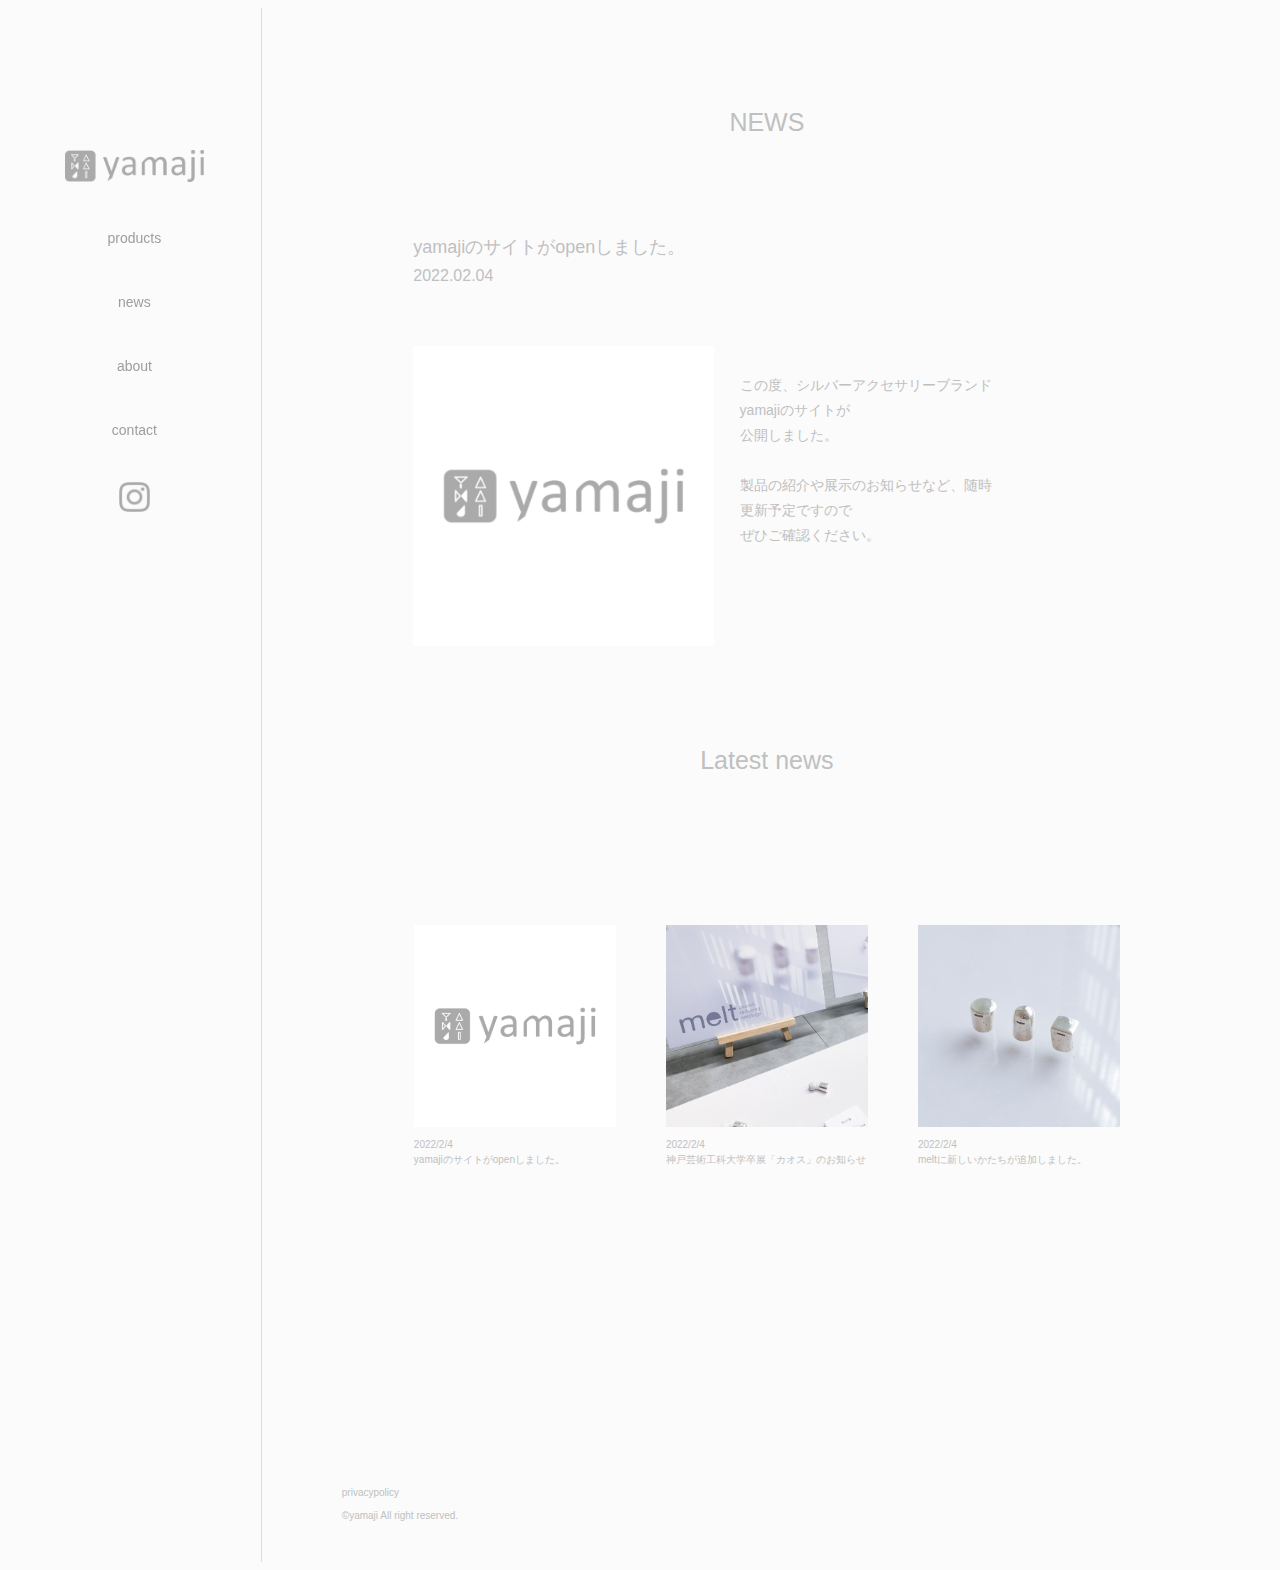
<file: 220204_news_1.html>
<!DOCTYPE html>
<html lang="ja">

<head>
    <meta charset="UTF-8">
    <meta http-equiv="X-UA-Compatible" content="IE=edge">
    <meta name="viewport" content="width=device-width, initial-scale=1.0">
    <title>yamazi silver accessory</title>
    <link rel="icon" type="image/png" href="img/icon.png">
    <link rel="stylesheet" href="css/style.css" type="text/css">
    <link rel="stylesheet" href="https://use.fontawesome.com/releases/v5.15.4/css/all.css">
    <script src="https://ajax.googleapis.com/ajax/libs/jquery/3.6.0/jquery.min.js"></script>
</head>

<body>
    <div id="wrapper">
        <!--sideMenu-->
        <aside id="l-sideMenu" class="l-sideMenu text-center">
            <div class="p-sideMenu__list">
                <h1 class="p-sideMenu__list__logo">
                    <a href="index.html"><img src="img/logo.png" alt="yamaji"></a>
                </h1>
                <nav>
                    <ul>
                        <li><a href="product.html">products</a></li>
                        <li><a href="news.html">news</a></li>
                        <li><a href="about.html">about</a></li>
                        <li><a href="contact.html">contact</a></li>
                        <li class="p-sideMenu__list__sns">
                            <a href="https://www.instagram.com/yamaji_silver/">
                                <img src="img/instagram.png" alt="instagramはこちら">
                            </a>
                        </li>
                    </ul>
                </nav>
            </div>
        </aside>
        <!--mainContents-->
        <main>
            <h2 class="text-center">NEWS</h2>
            <section id="l-newsInfo" class="l-newsInfo text-center">
                <h3>yamajiのサイトがopenしました。</h3>
                <p>2022.02.04</p>
                <div class="p-newsInfo__contents text-center">
                    <img src="img/220204_news_01.jpg" alt="">
                    <div class="p-newsInfo__txt">
                        <p>
                            この度、シルバーアクセサリーブランドyamajiのサイトが<br>公開しました。
                            <br><br>
                            製品の紹介や展示のお知らせなど、随時更新予定ですので<br>ぜひご確認ください。
                        </p>
                    </div>
                </div>
            </section>
            <section class="l-latestNews">
                <h2 class="text-center">Latest news</h2>

                <div class="p-latestNews__list">
                    <ul>
                        <li>
                            <a href="220204_news_1.html">
                                <section class="p-newsList">
                                    <img src="img/220204_news_01.jpg" alt="yamajiのサイトがopenしました。">
                                    <p>
                                        2022/2/4
                                        <br>
                                        yamajiのサイトがopenしました。
                                    </p>
                                </section>
                            </a>
                        </li>
                        <li>
                            <a href="220204_news_2.html">
                                <section class="p-newsList">
                                    <img src="img/220204_news_02.jpg" alt="神戸芸術工科大学卒展「カオス」のお知らせ">
                                    <p>
                                        2022/2/4
                                        <br>
                                        神戸芸術工科大学卒展「カオス」のお知らせ
                                    </p>
                                </section>
                            </a>
                        </li>
                        <li>
                            <a href="220204_news_3.html">
                                <section class="p-newsList">
                                    <img src="img/220204_news_03.jpg" alt="meltに新しいかたちが追加しました。">
                                    <p>
                                        2022/2/4
                                        <br>
                                        meltに新しいかたちが追加しました。
                                    </p>
                                </section>
                            </a>
                        </li>
                    </ul>
                </div>



            </section>
            <div id="l-privacy" class="l-privacy">
                <p>
                    privacypolicy
                    <br>
                    <br>
                    &copy;yamaji All right reserved.
                </p>
            </div>
        </main>
    </div>
</body>

</html>
</file>
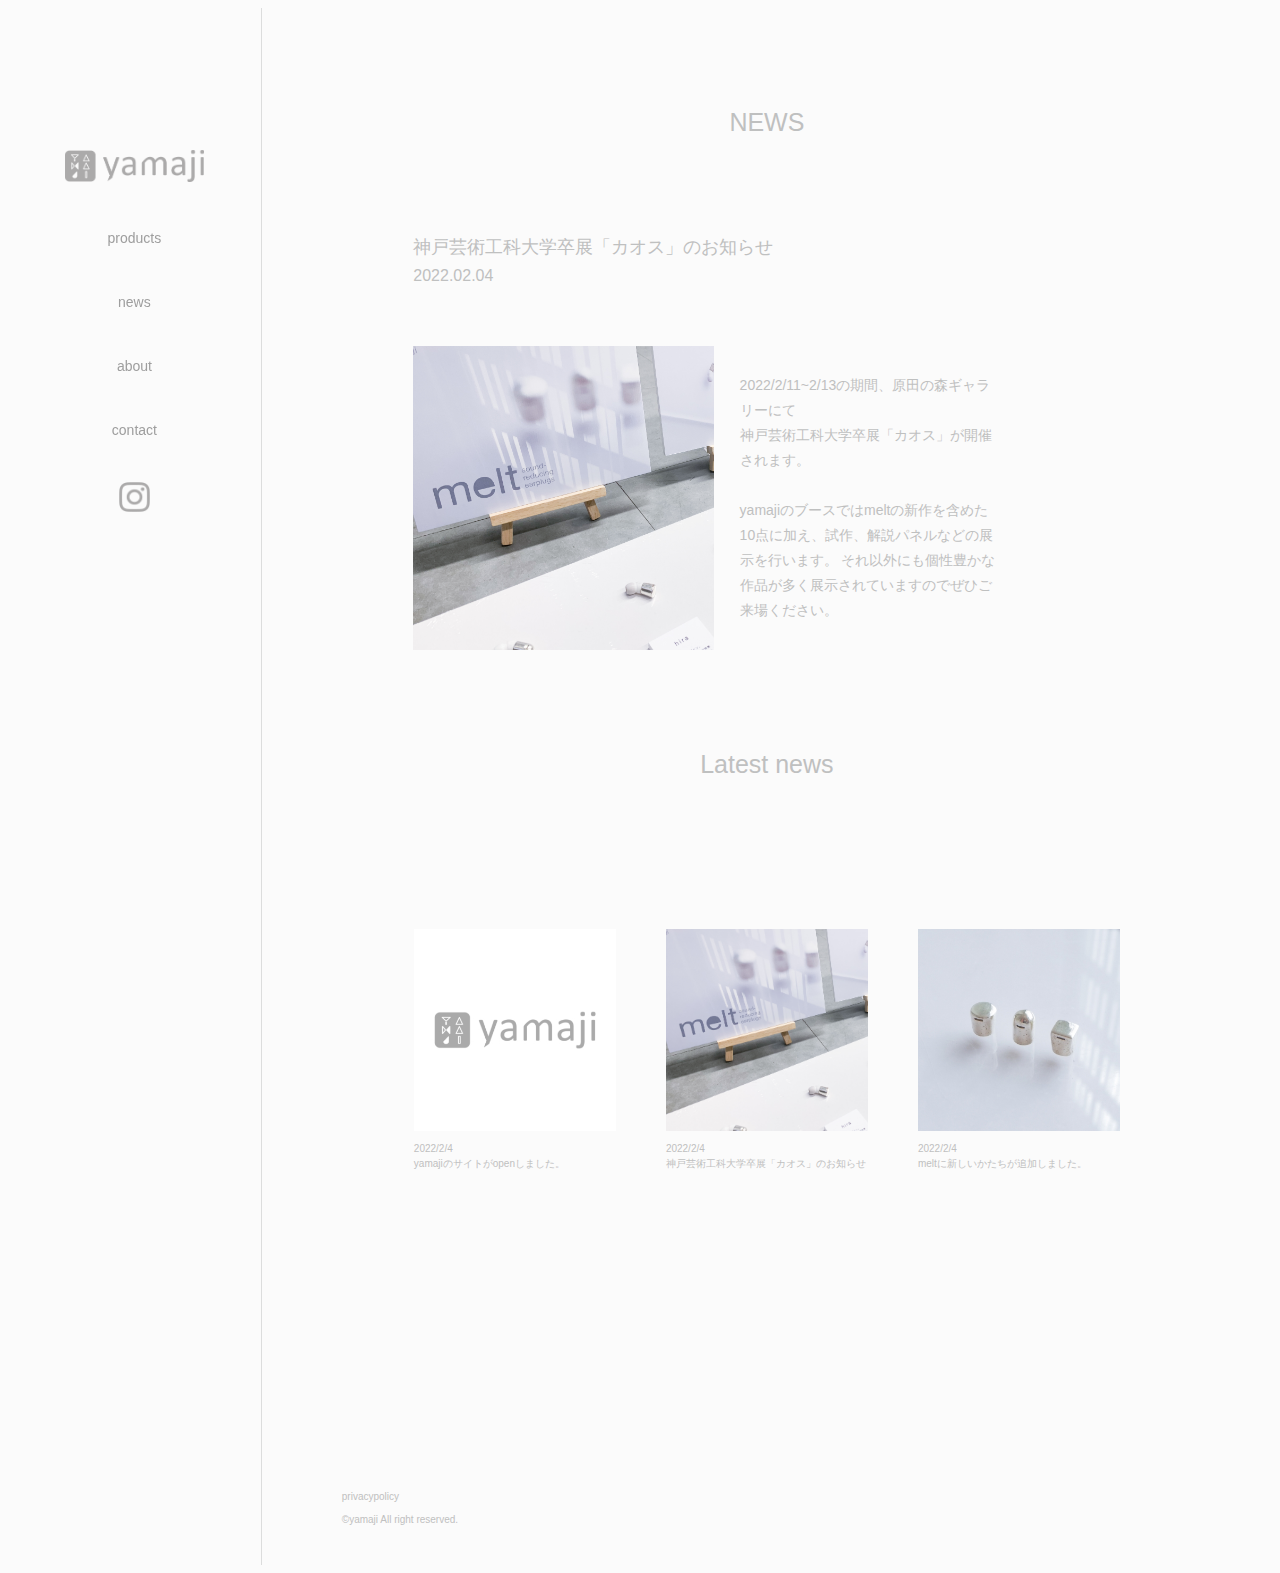
<file: 220204_news_2.html>
<!DOCTYPE html>
<html lang="ja">

<head>
    <meta charset="UTF-8">
    <meta http-equiv="X-UA-Compatible" content="IE=edge">
    <meta name="viewport" content="width=device-width, initial-scale=1.0">
    <title>yamazi silver accessory</title>
    <link rel="icon" type="image/png" href="img/icon.png">
    <link rel="stylesheet" href="css/style.css" type="text/css">
    <link rel="stylesheet" href="https://use.fontawesome.com/releases/v5.15.4/css/all.css">
    <script src="https://ajax.googleapis.com/ajax/libs/jquery/3.6.0/jquery.min.js"></script>
</head>

<body>
    <div id="wrapper">
        <!--sideMenu-->
        <aside id="l-sideMenu" class="l-sideMenu text-center">
            <div class="p-sideMenu__list">
                <h1 class="p-sideMenu__list__logo">
                    <a href="index.html"><img src="img/logo.png" alt="yamaji"></a>
                </h1>
                <nav>
                    <ul>
                        <li><a href="product.html">products</a></li>
                        <li><a href="news.html">news</a></li>
                        <li><a href="about.html">about</a></li>
                        <li><a href="contact.html">contact</a></li>
                        <li class="p-sideMenu__list__sns">
                            <a href="https://www.instagram.com/yamaji_silver/">
                                <img src="img/instagram.png" alt="instagramはこちら">
                            </a>
                        </li>
                    </ul>
                </nav>
            </div>
        </aside>
        <!--mainContents-->
        <main>
            <h2 class="text-center">NEWS</h2>
            <section id="l-newsInfo" class="l-newsInfo text-center">
                <h3>神戸芸術工科大学卒展「カオス」のお知らせ</h3>
                <p>2022.02.04</p>
                <div class="p-newsInfo__contents text-center">
                    <img src="img/220204_news_02.jpg" alt="">
                    <div class="p-newsInfo__txt">
                        <p>
                            2022/2/11~2/13の期間、原田の森ギャラリーにて<br>神戸芸術工科大学卒展「カオス」が開催されます。
                            <br><br>
                            yamajiのブースではmeltの新作を含めた10点に加え、試作、解説パネルなどの展示を行います。
                            それ以外にも個性豊かな作品が多く展示されていますのでぜひご来場ください。
                        </p>
                    </div>
                </div>
            </section>
            <section class="l-latestNews">
                <h2 class="text-center">Latest news</h2>

                <div class="p-latestNews__list">
                    <ul>
                        <li>
                            <a href="220204_news_1.html">
                                <section class="p-newsList">
                                    <img src="img/220204_news_01.jpg" alt="yamajiのサイトがopenしました。">
                                    <p>
                                        2022/2/4
                                        <br>
                                        yamajiのサイトがopenしました。
                                    </p>
                                </section>
                            </a>
                        </li>
                        <li>
                            <a href="220204_news_2.html">
                                <section class="p-newsList">
                                    <img src="img/220204_news_02.jpg" alt="神戸芸術工科大学卒展「カオス」のお知らせ">
                                    <p>
                                        2022/2/4
                                        <br>
                                        神戸芸術工科大学卒展「カオス」のお知らせ
                                    </p>
                                </section>
                            </a>
                        </li>
                        <li>
                            <a href="220204_news_3.html">
                                <section class="p-newsList">
                                    <img src="img/220204_news_03.jpg" alt="meltに新しいかたちが追加しました。">
                                    <p>
                                        2022/2/4
                                        <br>
                                        meltに新しいかたちが追加しました。
                                    </p>
                                </section>
                            </a>
                        </li>
                    </ul>
                </div>



            </section>
            <div id="l-privacy" class="l-privacy">
                <p>
                    privacypolicy
                    <br>
                    <br>
                    &copy;yamaji All right reserved.
                </p>
            </div>
        </main>
    </div>
</body>

</html>
</file>
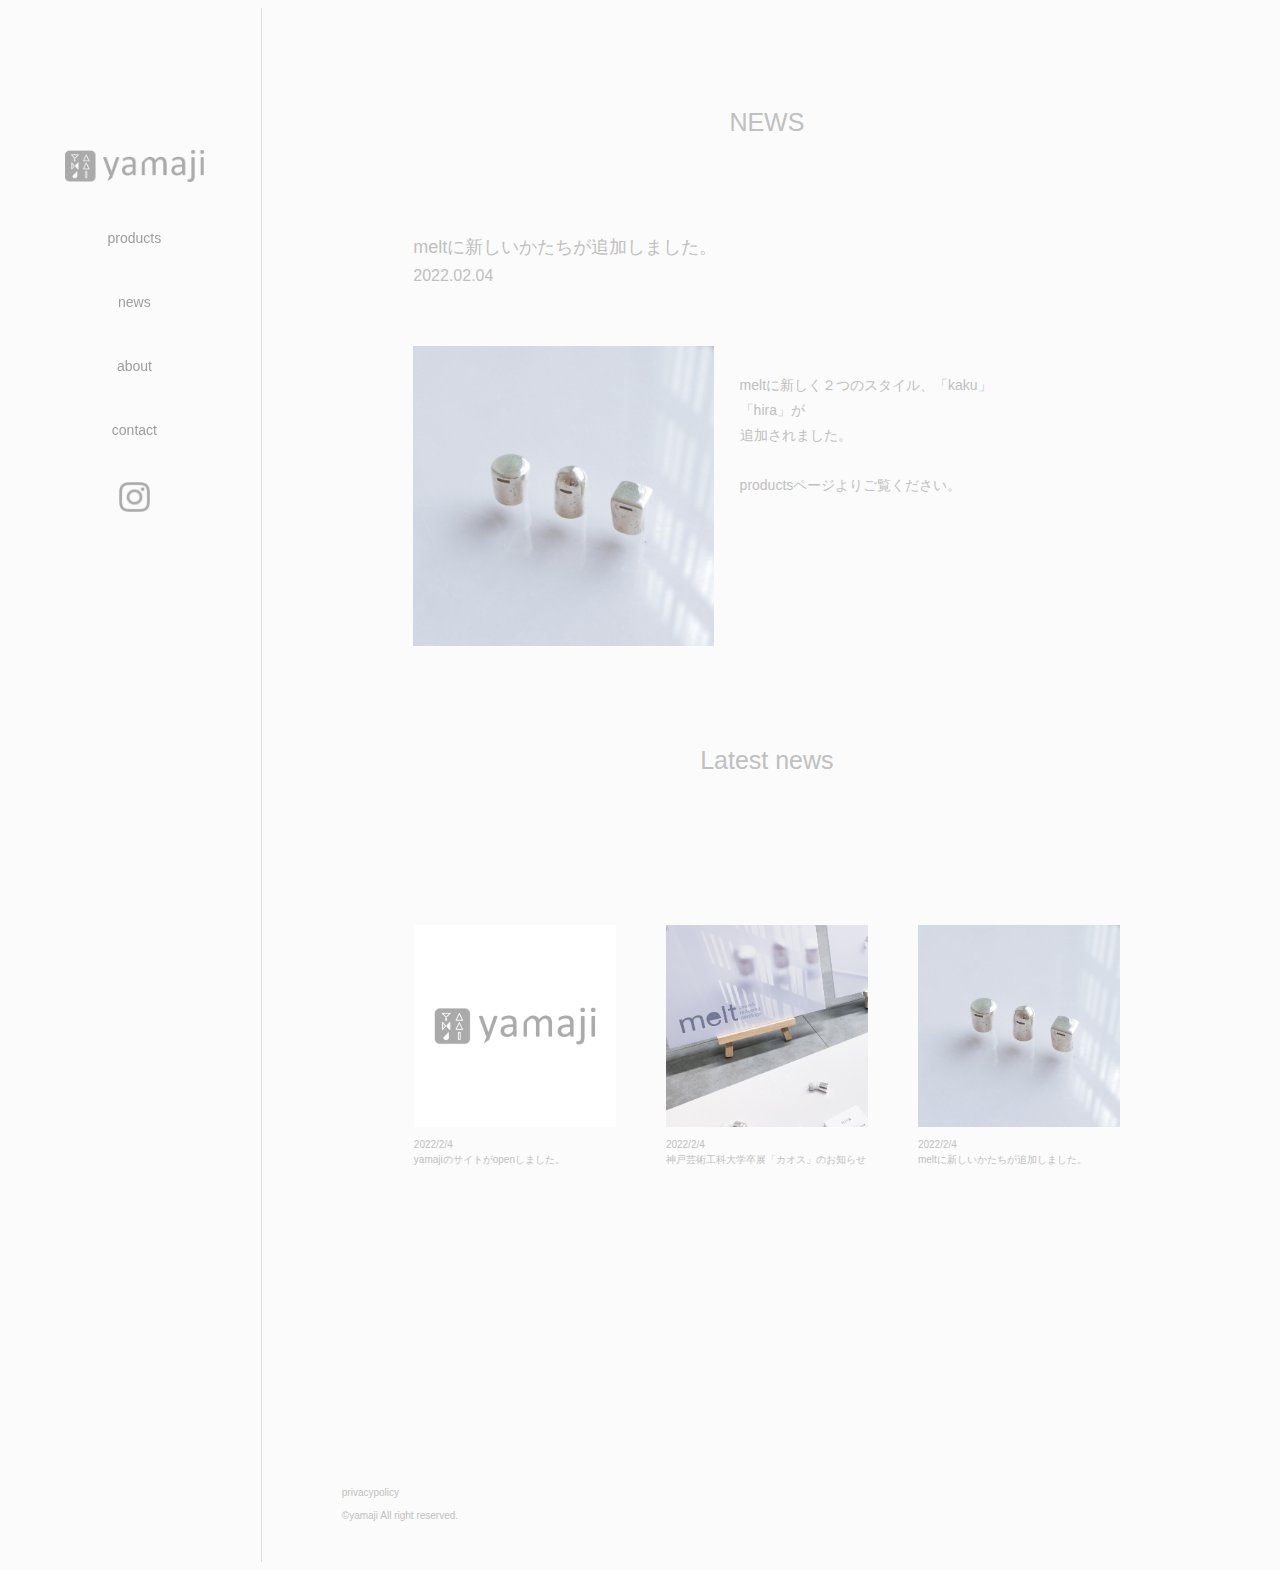
<file: 220204_news_3.html>
<!DOCTYPE html>
<html lang="ja">

<head>
    <meta charset="UTF-8">
    <meta http-equiv="X-UA-Compatible" content="IE=edge">
    <meta name="viewport" content="width=device-width, initial-scale=1.0">
    <title>yamazi silver accessory</title>
    <link rel="icon" type="image/png" href="img/icon.png">
    <link rel="stylesheet" href="css/style.css" type="text/css">
    <link rel="stylesheet" href="https://use.fontawesome.com/releases/v5.15.4/css/all.css">
    <script src="https://ajax.googleapis.com/ajax/libs/jquery/3.6.0/jquery.min.js"></script>
</head>

<body>
    <div id="wrapper">
        <!--sideMenu-->
        <aside id="l-sideMenu" class="l-sideMenu text-center">
            <div class="p-sideMenu__list">
                <h1 class="p-sideMenu__list__logo">
                    <a href="index.html"><img src="img/logo.png" alt="yamaji"></a>
                </h1>
                <nav>
                    <ul>
                        <li><a href="product.html">products</a></li>
                        <li><a href="news.html">news</a></li>
                        <li><a href="about.html">about</a></li>
                        <li><a href="contact.html">contact</a></li>
                        <li class="p-sideMenu__list__sns">
                            <a href="https://www.instagram.com/yamaji_silver/">
                                <img src="img/instagram.png" alt="instagramはこちら">
                            </a>
                        </li>
                    </ul>
                </nav>
            </div>
        </aside>
        <!--mainContents-->
        <main>
            <h2 class="text-center">NEWS</h2>
            <section id="l-newsInfo" class="l-newsInfo text-center">
                <h3>meltに新しいかたちが追加しました。</h3>
                <p>2022.02.04</p>
                <div class="p-newsInfo__contents text-center">
                    <img src="img/220204_news_03.jpg" alt="">
                    <div class="p-newsInfo__txt">
                        <p>
                            meltに新しく２つのスタイル、「kaku」「hira」が<br>追加されました。
                            <br><br>
                            <a href="product.html">productsページ</a>よりご覧ください。
                        </p>
                    </div>
                </div>
            </section>
            <section class="l-latestNews">
                <h2 class="text-center">Latest news</h2>

                <div class="p-latestNews__list">
                    <ul>
                        <li>
                            <a href="220204_news_1.html">
                                <section class="p-newsList">
                                    <img src="img/220204_news_01.jpg" alt="yamajiのサイトがopenしました。">
                                    <p>
                                        2022/2/4
                                        <br>
                                        yamajiのサイトがopenしました。
                                    </p>
                                </section>
                            </a>
                        </li>
                        <li>
                            <a href="220204_news_2.html">
                                <section class="p-newsList">
                                    <img src="img/220204_news_02.jpg" alt="神戸芸術工科大学卒展「カオス」のお知らせ">
                                    <p>
                                        2022/2/4
                                        <br>
                                        神戸芸術工科大学卒展「カオス」のお知らせ
                                    </p>
                                </section>
                            </a>
                        </li>
                        <li>
                            <a href="220204_news_3.html">
                                <section class="p-newsList">
                                    <img src="img/220204_news_03.jpg" alt="meltに新しいかたちが追加しました。">
                                    <p>
                                        2022/2/4
                                        <br>
                                        meltに新しいかたちが追加しました。
                                    </p>
                                </section>
                            </a>
                        </li>
                    </ul>
                </div>



            </section>
            <div id="l-privacy" class="l-privacy">
                <p>
                    privacypolicy
                    <br>
                    <br>
                    &copy;yamaji All right reserved.
                </p>
            </div>
        </main>
    </div>
</body>

</html>
</file>
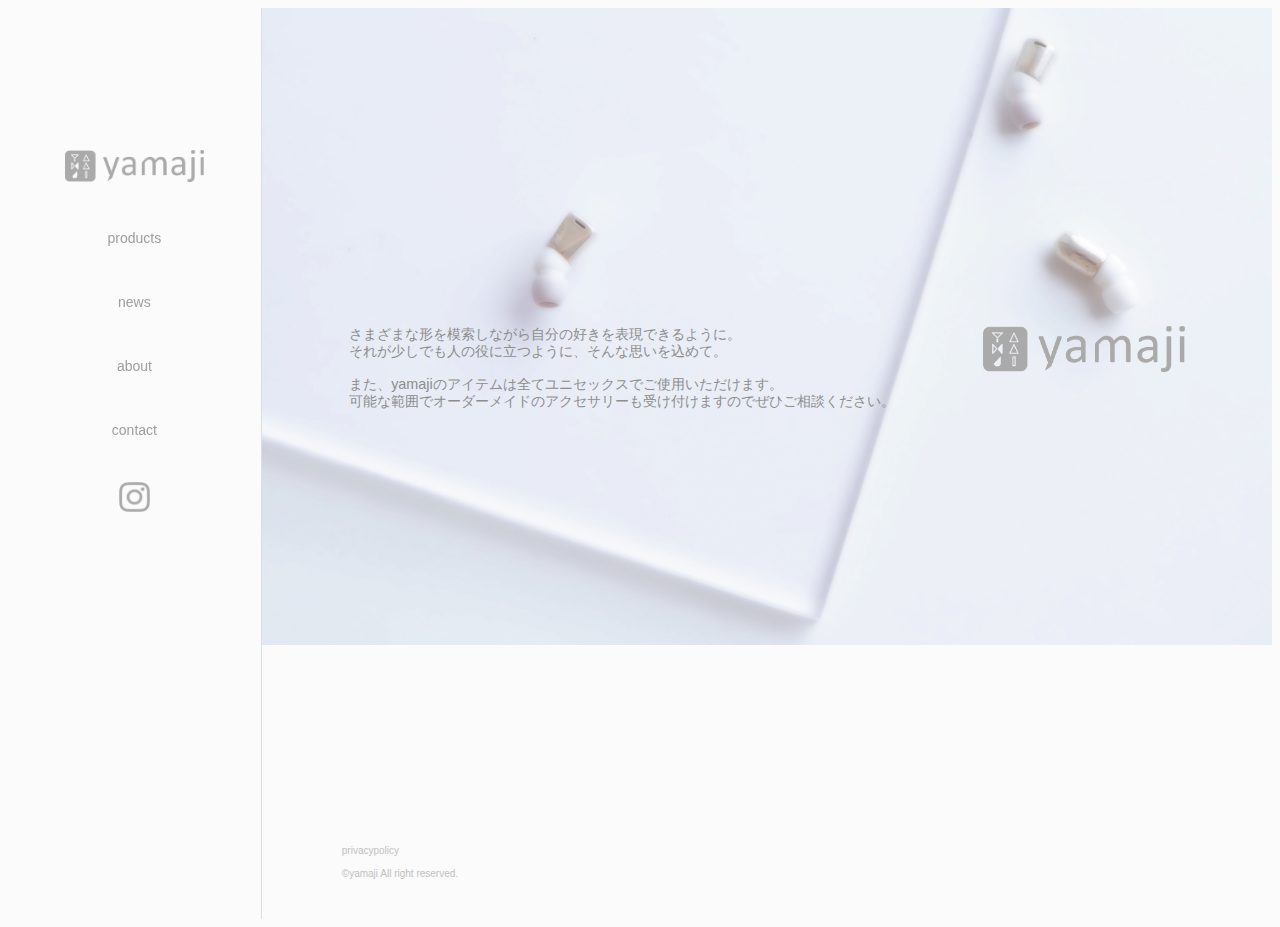
<file: about.html>
<!DOCTYPE html>
<html lang="ja">

<head>
    <meta charset="UTF-8">
    <meta http-equiv="X-UA-Compatible" content="IE=edge">
    <meta name="viewport" content="width=device-width, initial-scale=1.0">
    <title>yamazi silver accessory</title>
    <link rel="icon" type="image/png" href="img/icon.png">
    <link rel="stylesheet" href="css/style.css" type="text/css">
    <link rel="stylesheet" href="https://use.fontawesome.com/releases/v5.15.4/css/all.css">
    <script src="https://ajax.googleapis.com/ajax/libs/jquery/3.6.0/jquery.min.js"></script>
</head>

<body>
    <div id="wrapper">
        <!--sideMenu-->
        <aside id="l-sideMenu" class="l-sideMenu text-center">
            <div class="p-sideMenu__list">
                <h1 class="p-sideMenu__list__logo">
                    <a href="index.html"><img src="img/logo.png" alt="yamaji"></a>
                </h1>
                <nav>
                    <ul>
                        <li><a href="product.html">products</a></li>
                        <li><a href="news.html">news</a></li>
                        <li><a href="about.html">about</a></li>
                        <li><a href="contact.html">contact</a></li>
                        <li class="p-sideMenu__list__sns">
                            <a href="https://www.instagram.com/yamaji_silver/">
                                <img src="img/instagram.png" alt="instagramはこちら">
                            </a>
                        </li>
                    </ul>
                </nav>
            </div>
        </aside>
        <!--mainContents-->
        <main>
            <div id="l-about" class="l-about">
                <img src="img/about_top.jpg" alt="">
                <div class="l-about__container">
                    <ul>
                        <li>
                            <p>
                                さまざまな形を模索しながら自分の好きを表現できるように。<br>
                                それが少しでも人の役に立つように、そんな思いを込めて。
                                <br><br>
                                また、yamajiのアイテムは全てユニセックスでご使用いただけます。<br>
                                可能な範囲でオーダーメイドのアクセサリーも受け付けますのでぜひご相談ください。
                            </p>
                        </li>
                        <li>
                            <img src="img/logo.png" alt="">
                        </li>
                    </ul>


                </div>
            </div>

            <div id="l-privacy" class="l-privacy">
                <p>
                    privacypolicy
                    <br>
                    <br>
                    &copy;yamaji All right reserved.
                </p>
            </div>
        </main>
    </div>
</body>

</html>
</file>
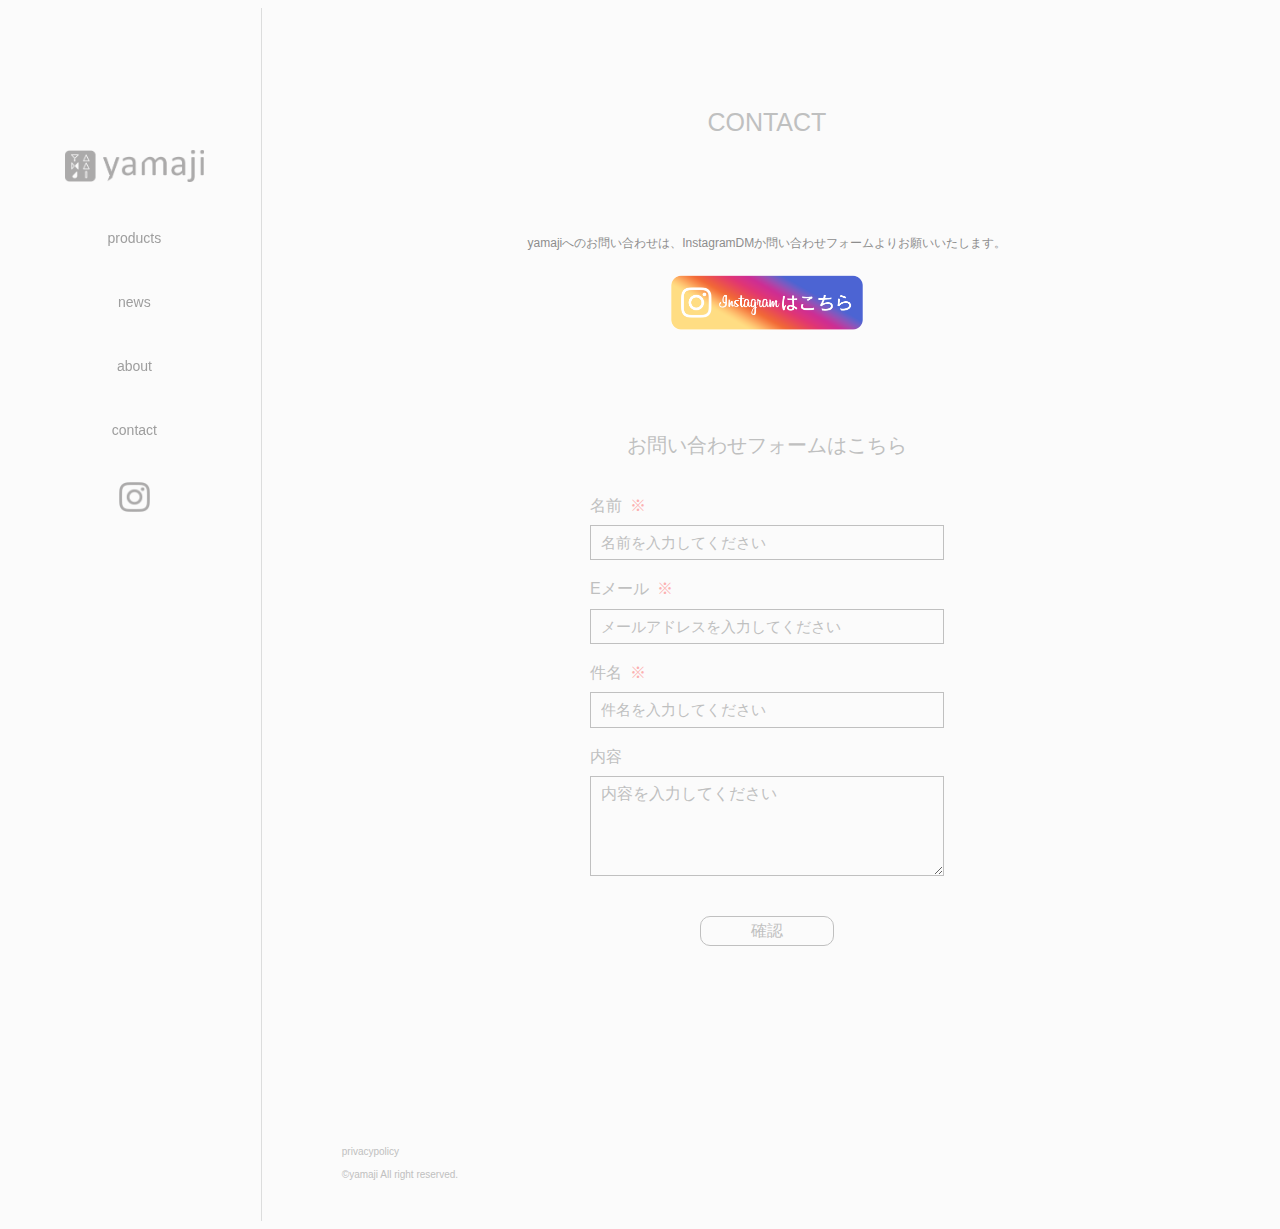
<file: contact.html>
<!DOCTYPE html>
<html lang="ja">

<head>
    <meta charset="UTF-8">
    <meta http-equiv="X-UA-Compatible" content="IE=edge">
    <meta name="viewport" content="width=device-width, initial-scale=1.0">
    <title>yamazi silver accessory</title>
    <link rel="icon" type="image/png" href="img/icon.png">
    <link rel="stylesheet" href="css/style.css" type="text/css">
    <link rel="stylesheet" href="https://use.fontawesome.com/releases/v5.15.4/css/all.css">
    <script src="https://ajax.googleapis.com/ajax/libs/jquery/3.6.0/jquery.min.js"></script>
</head>

<body>
    <div id="wrapper">
        <!--sideMenu-->
        <aside id="l-sideMenu" class="l-sideMenu text-center">
            <div class="p-sideMenu__list">
                <h1 class="p-sideMenu__list__logo">
                    <a href="index.html"><img src="img/logo.png" alt="yamaji"></a>
                </h1>
                <nav>
                    <ul>
                        <li><a href="product.html">products</a></li>
                        <li><a href="news.html">news</a></li>
                        <li><a href="about.html">about</a></li>
                        <li><a href="contact.html">contact</a></li>
                        <li class="p-sideMenu__list__sns">
                            <a href="https://www.instagram.com/yamaji_silver/">
                                <img src="img/instagram.png" alt="instagramはこちら">
                            </a>
                        </li>
                    </ul>
                </nav>
            </div>
        </aside>
        <!--mainContents-->
        <main>
            <section id="l-contact" class="l-contact text-center">
                <h2>CONTACT</h2>
                <p>yamajiへのお問い合わせは、InstagramDMか問い合わせフォームよりお願いいたします。</p>
                <a href="https://www.instagram.com/yamaji_silver/">
                    <img src="img/insta_btn.png" alt="インスタグラムはこちら">
                </a>
                <h3>お問い合わせフォームはこちら</h3>
                <form action="contactform.php" method="post">
                    <label for="name">名前<span>&ensp;※</span></label>
                    <input type="text" name="name" placeholder="名前を入力してください" required>
                    <label for="email">Eメール<span>&ensp;※</span></label>
                    <input type="email" name="email" placeholder="メールアドレスを入力してください" required>
                    <label for="name">件名<span>&ensp;※</span></label>
                    <input type="text" name="title" placeholder="件名を入力してください" required>
                    <label for="message">内容</label>
                    <textarea name="message" placeholder="内容を入力してください"></textarea>
                    <button name="confirm" value="submit" class="button">確認</button>
                </form>
            </section>

            <div id="l-privacy" class="l-privacy">
                <p>
                    privacypolicy
                    <br>
                    <br>
                    &copy;yamaji All right reserved.
                </p>
            </div>
        </main>
    </div>
</body>

</html>
</file>
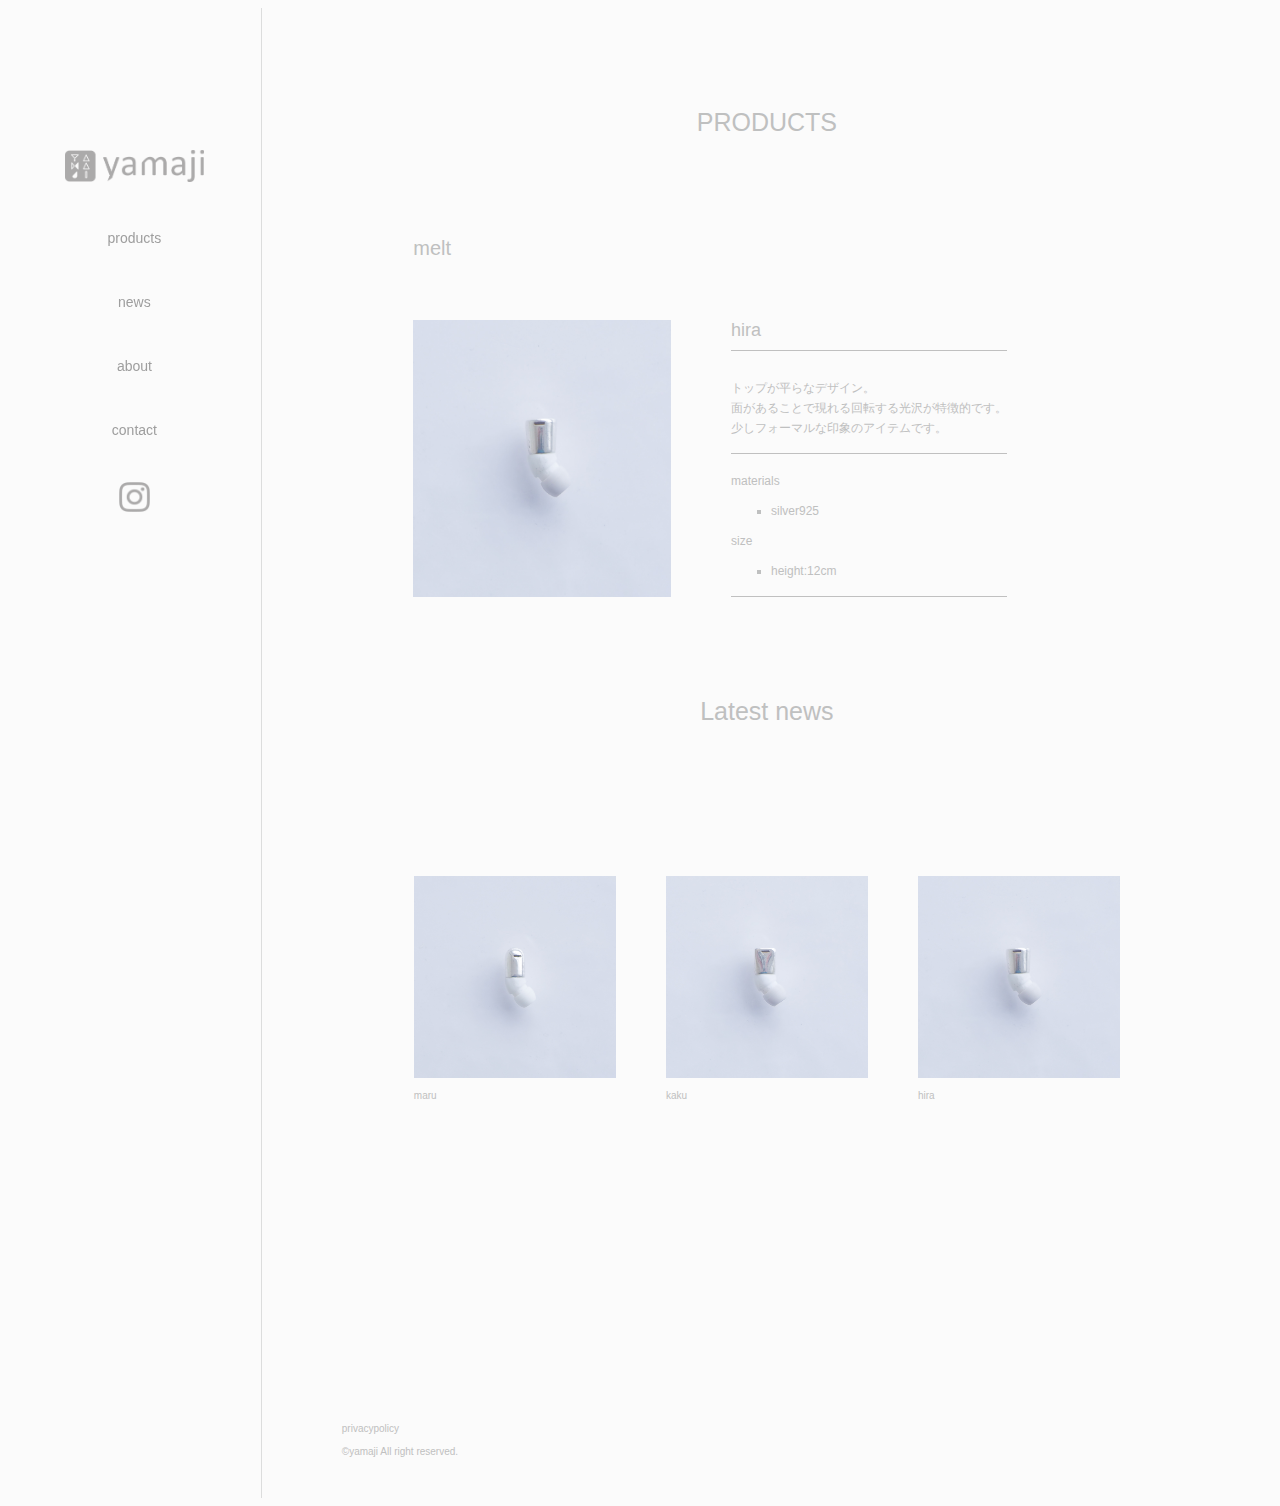
<file: hira.html>
<!DOCTYPE html>
<html lang="ja">

<head>
    <meta charset="UTF-8">
    <meta http-equiv="X-UA-Compatible" content="IE=edge">
    <meta name="viewport" content="width=device-width, initial-scale=1.0">
    <title>yamazi silver accessory</title>
    <link rel="icon" type="image/png" href="img/icon.png">
    <link rel="stylesheet" href="css/style.css" type="text/css">
    <link rel="stylesheet" href="https://use.fontawesome.com/releases/v5.15.4/css/all.css">
    <script src="https://ajax.googleapis.com/ajax/libs/jquery/3.6.0/jquery.min.js"></script>
</head>

<body>
    <div id="wrapper">
        <!--sideMenu-->
        <aside id="l-sideMenu" class="l-sideMenu text-center">
            <div class="p-sideMenu__list">
                <h1 class="p-sideMenu__list__logo">
                    <a href="index.html"><img src="img/logo.png" alt="yamaji"></a>
                </h1>
                <nav>
                    <ul>
                        <li><a href="product.html">products</a></li>
                        <li><a href="news.html">news</a></li>
                        <li><a href="about.html">about</a></li>
                        <li><a href="contact.html">contact</a></li>
                        <li class="p-sideMenu__list__sns">
                            <a href="https://www.instagram.com/yamaji_silver/">
                                <img src="img/instagram.png" alt="instagramはこちら">
                            </a>
                        </li>
                    </ul>
                </nav>
            </div>
        </aside>
        <!--mainContents-->
        <main>
            <h2 class="text-center">PRODUCTS</h2>
            <section id="l-goods" class="l-goods text-center">
                <h3>melt</h3>
                <div class="p-goods__info text-center">
                    <img src=" img/hira.jpg" alt="">
                    <div class="p-goods__txt">
                        <h4>hira</h4>
                        <p>
                            トップが平らなデザイン。<br>
                            面があることで現れる回転する光沢が特徴的です。<br>
                            少しフォーマルな印象のアイテムです。
                        </p>
                        <ul>
                            <li>materials</li>
                            <li>silver925</li>
                            <li>size</li>
                            <li>height:12cm</li>
                        </ul>
                    </div>
                </div>
            </section>
            <section class="l-latestNews">
                <h2 class="text-center">Latest news</h2>

                <div class="p-latestNews__list">
                    <ul>
                        <li>
                            <a href="maru.html">
                                <section class="p-newsList">
                                    <img src="img/maru.jpg" alt="">
                                    <p>
                                        maru
                                    </p>
                                </section>
                            </a>
                        </li>
                        <li>
                            <a href="kaku.html">
                                <section class="p-newsList">
                                    <img src="img/kaku.jpg" alt="">
                                    <p>
                                        kaku
                                    </p>
                                </section>
                            </a>
                        </li>
                        <li>
                            <a href="hira.html">
                                <section class="p-newsList">
                                    <img src="img/hira.jpg" alt="">
                                    <p>
                                        hira
                                    </p>
                                </section>
                            </a>
                        </li>
                    </ul>
                </div>



            </section>
            <div id="l-privacy" class="l-privacy">
                <p>
                    privacypolicy
                    <br>
                    <br>
                    &copy;yamaji All right reserved.
                </p>
            </div>
        </main>
    </div>
</body>

</html>
</file>
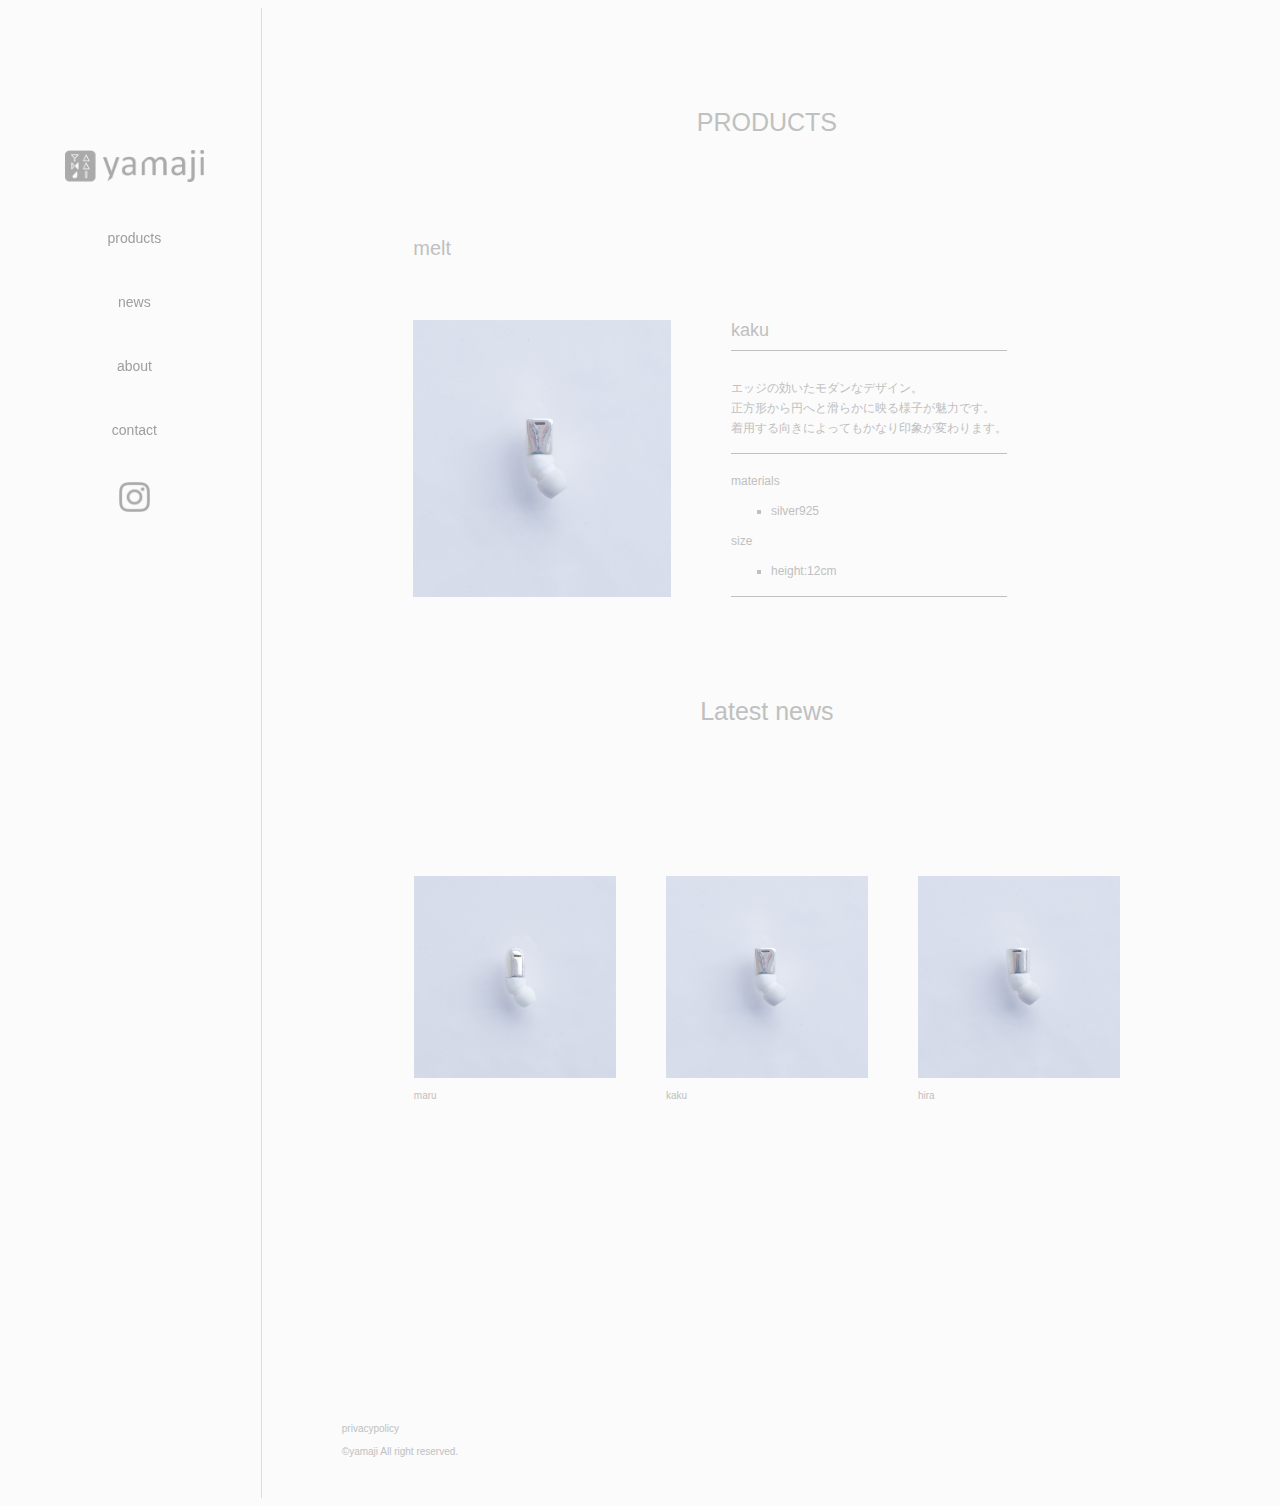
<file: kaku.html>
<!DOCTYPE html>
<html lang="ja">

<head>
    <meta charset="UTF-8">
    <meta http-equiv="X-UA-Compatible" content="IE=edge">
    <meta name="viewport" content="width=device-width, initial-scale=1.0">
    <title>yamazi silver accessory</title>
    <link rel="icon" type="image/png" href="img/icon.png">
    <link rel="stylesheet" href="css/style.css" type="text/css">
    <link rel="stylesheet" href="https://use.fontawesome.com/releases/v5.15.4/css/all.css">
</head>

<body>
    <div id="wrapper">
        <!--sideMenu-->
        <aside id="l-sideMenu" class="l-sideMenu text-center">
            <div class="p-sideMenu__list">
                <h1 class="p-sideMenu__list__logo">
                    <a href="index.html"><img src="img/logo.png" alt="yamaji"></a>
                </h1>
                <nav>
                    <ul>
                        <li><a href="product.html">products</a></li>
                        <li><a href="news.html">news</a></li>
                        <li><a href="about.html">about</a></li>
                        <li><a href="contact.html">contact</a></li>
                        <li class="p-sideMenu__list__sns">
                            <a href="https://www.instagram.com/yamaji_silver/">
                                <img src="img/instagram.png" alt="instagramはこちら">
                            </a>
                        </li>
                    </ul>
                </nav>
            </div>
        </aside>
        <!--mainContents-->
        <main>
            <h2 class="text-center">PRODUCTS</h2>
            <section id="l-goods" class="l-goods text-center">
                <h3>melt</h3>
                <div class="p-goods__info text-center">
                    <img src=" img/kaku.jpg" alt="">
                    <div class="p-goods__txt">
                        <h4>kaku</h4>
                        <p>
                            エッジの効いたモダンなデザイン。<br>
                            正方形から円へと滑らかに映る様子が魅力です。<br>
                            着用する向きによってもかなり印象が変わります。
                        </p>
                        <ul>
                            <li>materials</li>
                            <li>silver925</li>
                            <li>size</li>
                            <li>height:12cm</li>
                        </ul>
                    </div>
                </div>
            </section>
            <section class="l-latestNews">
                <h2 class="text-center">Latest news</h2>

                <div class="p-latestNews__list">
                    <ul>
                        <li>
                            <a href="maru.html">
                                <section class="p-newsList">
                                    <img src="img/maru.jpg" alt="">
                                    <p>
                                        maru
                                    </p>
                                </section>
                            </a>
                        </li>
                        <li>
                            <a href="kaku.html">
                                <section class="p-newsList">
                                    <img src="img/kaku.jpg" alt="">
                                    <p>
                                        kaku
                                    </p>
                                </section>
                            </a>
                        </li>
                        <li>
                            <a href="hira.html">
                                <section class="p-newsList">
                                    <img src="img/hira.jpg" alt="">
                                    <p>
                                        hira
                                    </p>
                                </section>
                            </a>
                        </li>
                    </ul>
                </div>



            </section>
            <div id="l-privacy" class="l-privacy">
                <p>
                    privacypolicy
                    <br>
                    <br>
                    &copy;yamaji All right reserved.
                </p>
            </div>
        </main>
    </div>
</body>

</html>
</file>
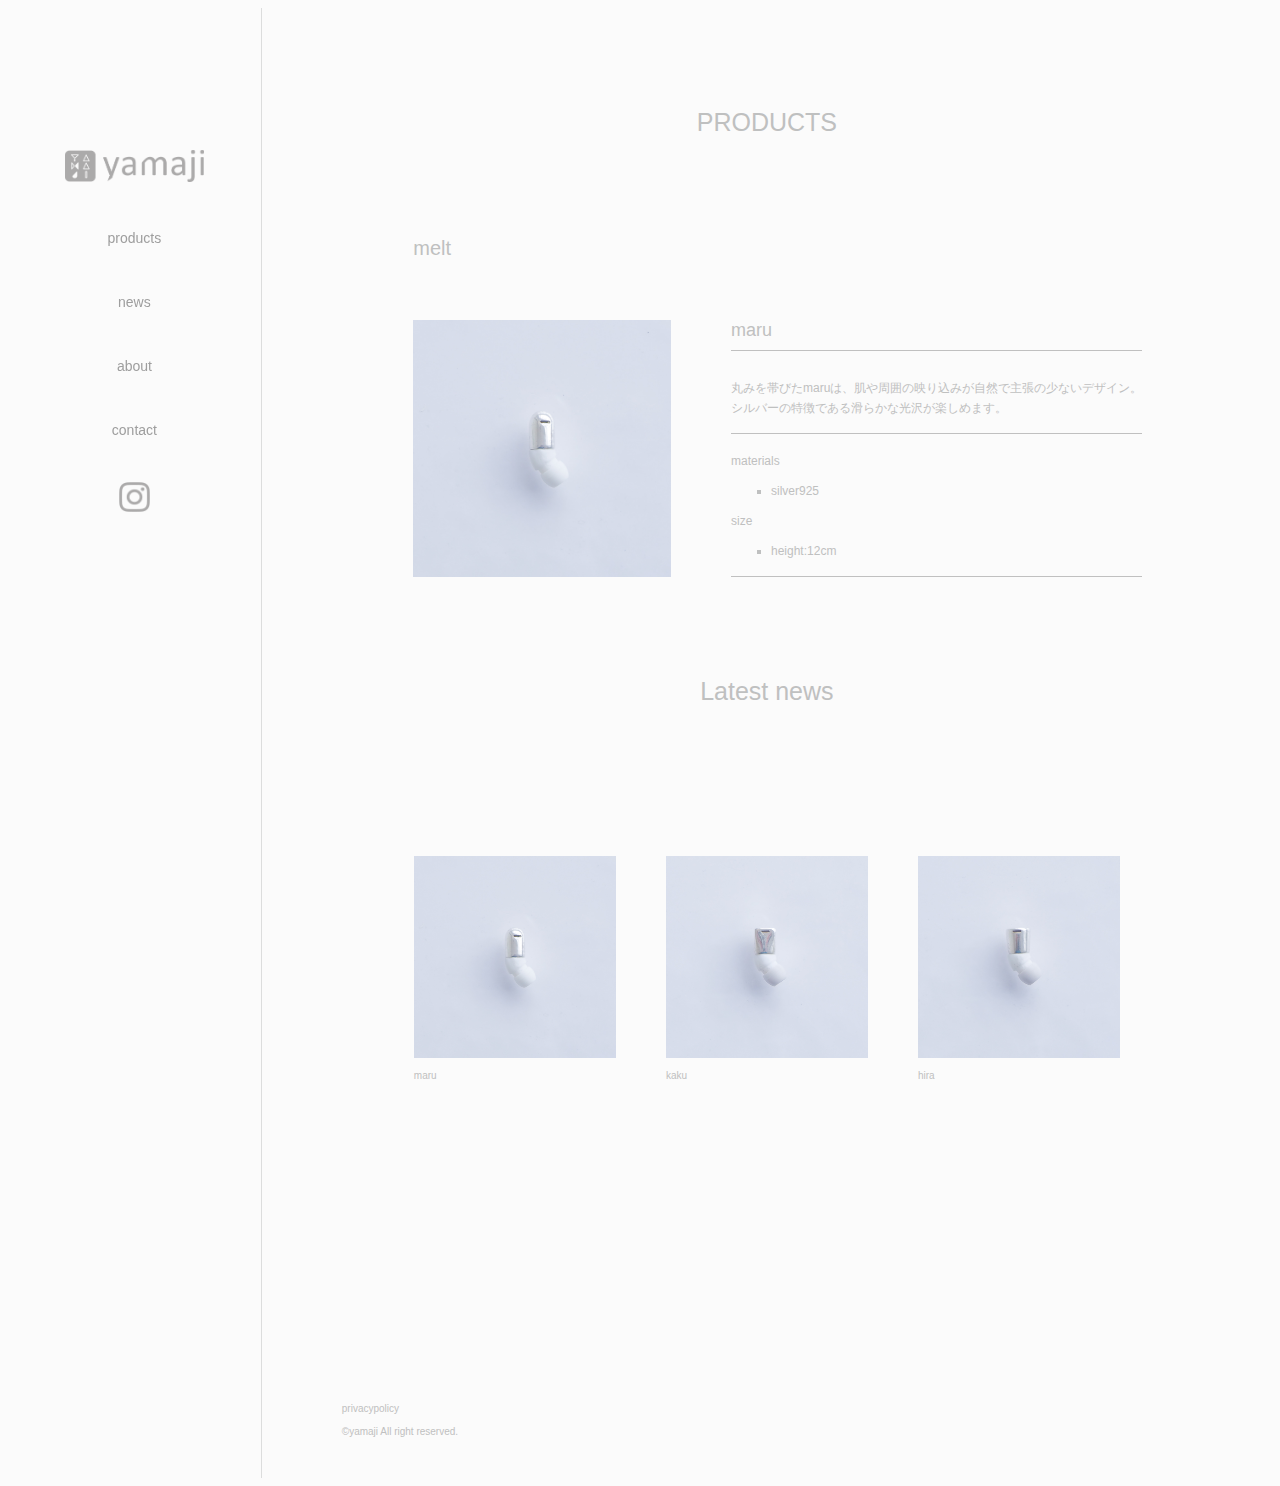
<file: maru.html>
<!DOCTYPE html>
<html lang="ja">

<head>
    <meta charset="UTF-8">
    <meta http-equiv="X-UA-Compatible" content="IE=edge">
    <meta name="viewport" content="width=device-width, initial-scale=1.0">
    <title>yamazi silver accessory</title>
    <link rel="icon" type="image/png" href="img/icon.png">
    <link rel="stylesheet" href="css/style.css" type="text/css">
    <link rel="stylesheet" href="https://use.fontawesome.com/releases/v5.15.4/css/all.css">
    <script src="https://ajax.googleapis.com/ajax/libs/jquery/3.6.0/jquery.min.js"></script>
</head>

<body>
    <div id="wrapper">
        <!--sideMenu-->
        <aside id="l-sideMenu" class="l-sideMenu text-center">
            <div class="p-sideMenu__list">
                <h1 class="p-sideMenu__list__logo">
                    <a href="index.html"><img src="img/logo.png" alt="yamaji"></a>
                </h1>
                <nav>
                    <ul>
                        <li><a href="product.html">products</a></li>
                        <li><a href="news.html">news</a></li>
                        <li><a href="about.html">about</a></li>
                        <li><a href="contact.html">contact</a></li>
                        <li class="p-sideMenu__list__sns">
                            <a href="https://www.instagram.com/yamaji_silver/">
                                <img src="img/instagram.png" alt="instagramはこちら">
                            </a>
                        </li>
                    </ul>
                </nav>
            </div>
        </aside>
        <!--mainContents-->
        <main>
            <h2 class="text-center">PRODUCTS</h2>
            <section id="l-goods" class="l-goods text-center">
                <h3>melt</h3>
                <div class="p-goods__info text-center">
                    <img src=" img/maru.jpg" alt="">
                    <div class="p-goods__txt">
                        <h4>maru</h4>
                        <p>
                            丸みを帯びたmaruは、肌や周囲の映り込みが自然で主張の少ないデザイン。<br>
                            シルバーの特徴である滑らかな光沢が楽しめます。
                        </p>
                        <ul>
                            <li>materials</li>
                            <li>silver925</li>
                            <li>size</li>
                            <li>height:12cm</li>
                        </ul>
                    </div>
                </div>
            </section>
            <section class="l-latestNews">
                <h2 class="text-center">Latest news</h2>

                <div class="p-latestNews__list">
                    <ul>
                        <li>
                            <a href="maru.html">
                                <section class="p-newsList">
                                    <img src="img/maru.jpg" alt="">
                                    <p>
                                        maru
                                    </p>
                                </section>
                            </a>
                        </li>
                        <li>
                            <a href="kaku.html">
                                <section class="p-newsList">
                                    <img src="img/kaku.jpg" alt="">
                                    <p>
                                        kaku
                                    </p>
                                </section>
                            </a>
                        </li>
                        <li>
                            <a href="hira.html">
                                <section class="p-newsList">
                                    <img src="img/hira.jpg" alt="">
                                    <p>
                                        hira
                                    </p>
                                </section>
                            </a>
                        </li>
                    </ul>
                </div>



            </section>
            <div id="l-privacy" class="l-privacy">
                <p>
                    privacypolicy
                    <br>
                    <br>
                    &copy;yamaji All right reserved.
                </p>
            </div>
        </main>
    </div>
</body>

</html>
</file>
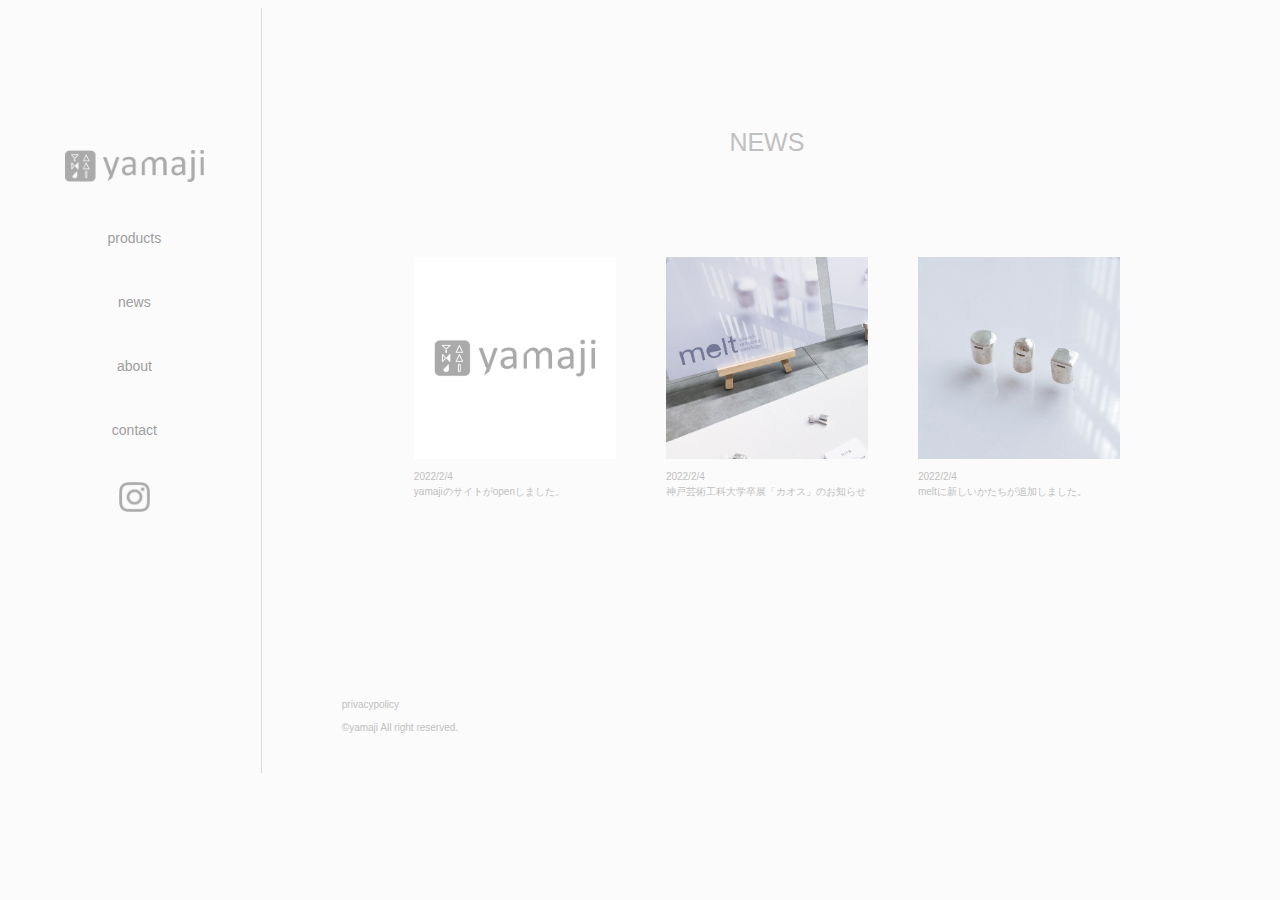
<file: news.html>
<!DOCTYPE html>
<html lang="ja">

<head>
    <meta charset="UTF-8">
    <meta http-equiv="X-UA-Compatible" content="IE=edge">
    <meta name="viewport" content="width=device-width, initial-scale=1.0">
    <title>yamazi silver accessory</title>
    <link rel="icon" type="image/png" href="img/icon.png">
    <link rel="stylesheet" href="css/style.css" type="text/css">
    <link rel="stylesheet" href="https://use.fontawesome.com/releases/v5.15.4/css/all.css">
    <script src="https://ajax.googleapis.com/ajax/libs/jquery/3.6.0/jquery.min.js"></script>
</head>

<body>
    <div id="wrapper">
        <!--sideMenu-->
        <aside id="l-sideMenu" class="l-sideMenu text-center">
            <div class="p-sideMenu__list">
                <h1 class="p-sideMenu__list__logo">
                    <a href="index.html"><img src="img/logo.png" alt="yamaji"></a>
                </h1>
                <nav>
                    <ul>
                        <li><a href="product.html">products</a></li>
                        <li><a href="news.html">news</a></li>
                        <li><a href="about.html">about</a></li>
                        <li><a href="contact.html">contact</a></li>
                        <li class="p-sideMenu__list__sns">
                            <a href="https://www.instagram.com/yamaji_silver/">
                                <img src="img/instagram.png" alt="instagramはこちら">
                            </a>
                        </li>
                    </ul>
                </nav>
            </div>
        </aside>
        <!--mainContents-->
        <main>
            <article id="l-news" class="l-news text-center">
                <h2>NEWS</h2>
                <ul>
                    <li>
                        <a href="#">
                            <section class="p-newsList">
                                <img src="img/220204_news_01.jpg" alt="">
                                <p>
                                    2022/2/4
                                    <br>
                                    yamajiのサイトがopenしました。
                                </p>
                            </section>
                        </a>
                    </li>
                    <li>
                        <a href="#">
                            <section class="p-newsList">
                                <img src="img/220204_news_02.jpg" alt="">
                                <p>
                                    2022/2/4
                                    <br>
                                    神戸芸術工科大学卒展「カオス」のお知らせ
                                </p>
                            </section>
                        </a>
                    </li>
                    <li>
                        <a href="#">
                            <section class="p-newsList">
                                <img src="img/220204_news_03.jpg" alt="">
                                <p>
                                    2022/2/4
                                    <br>
                                    meltに新しいかたちが追加しました。
                                </p>
                            </section>
                        </a>
                    </li>
                </ul>

            </article>

            <div id="l-privacy" class="l-privacy">
                <p>
                    privacypolicy
                    <br>
                    <br>
                    &copy;yamaji All right reserved.
                </p>
            </div>
        </main>
    </div>
</body>

</html>
</file>
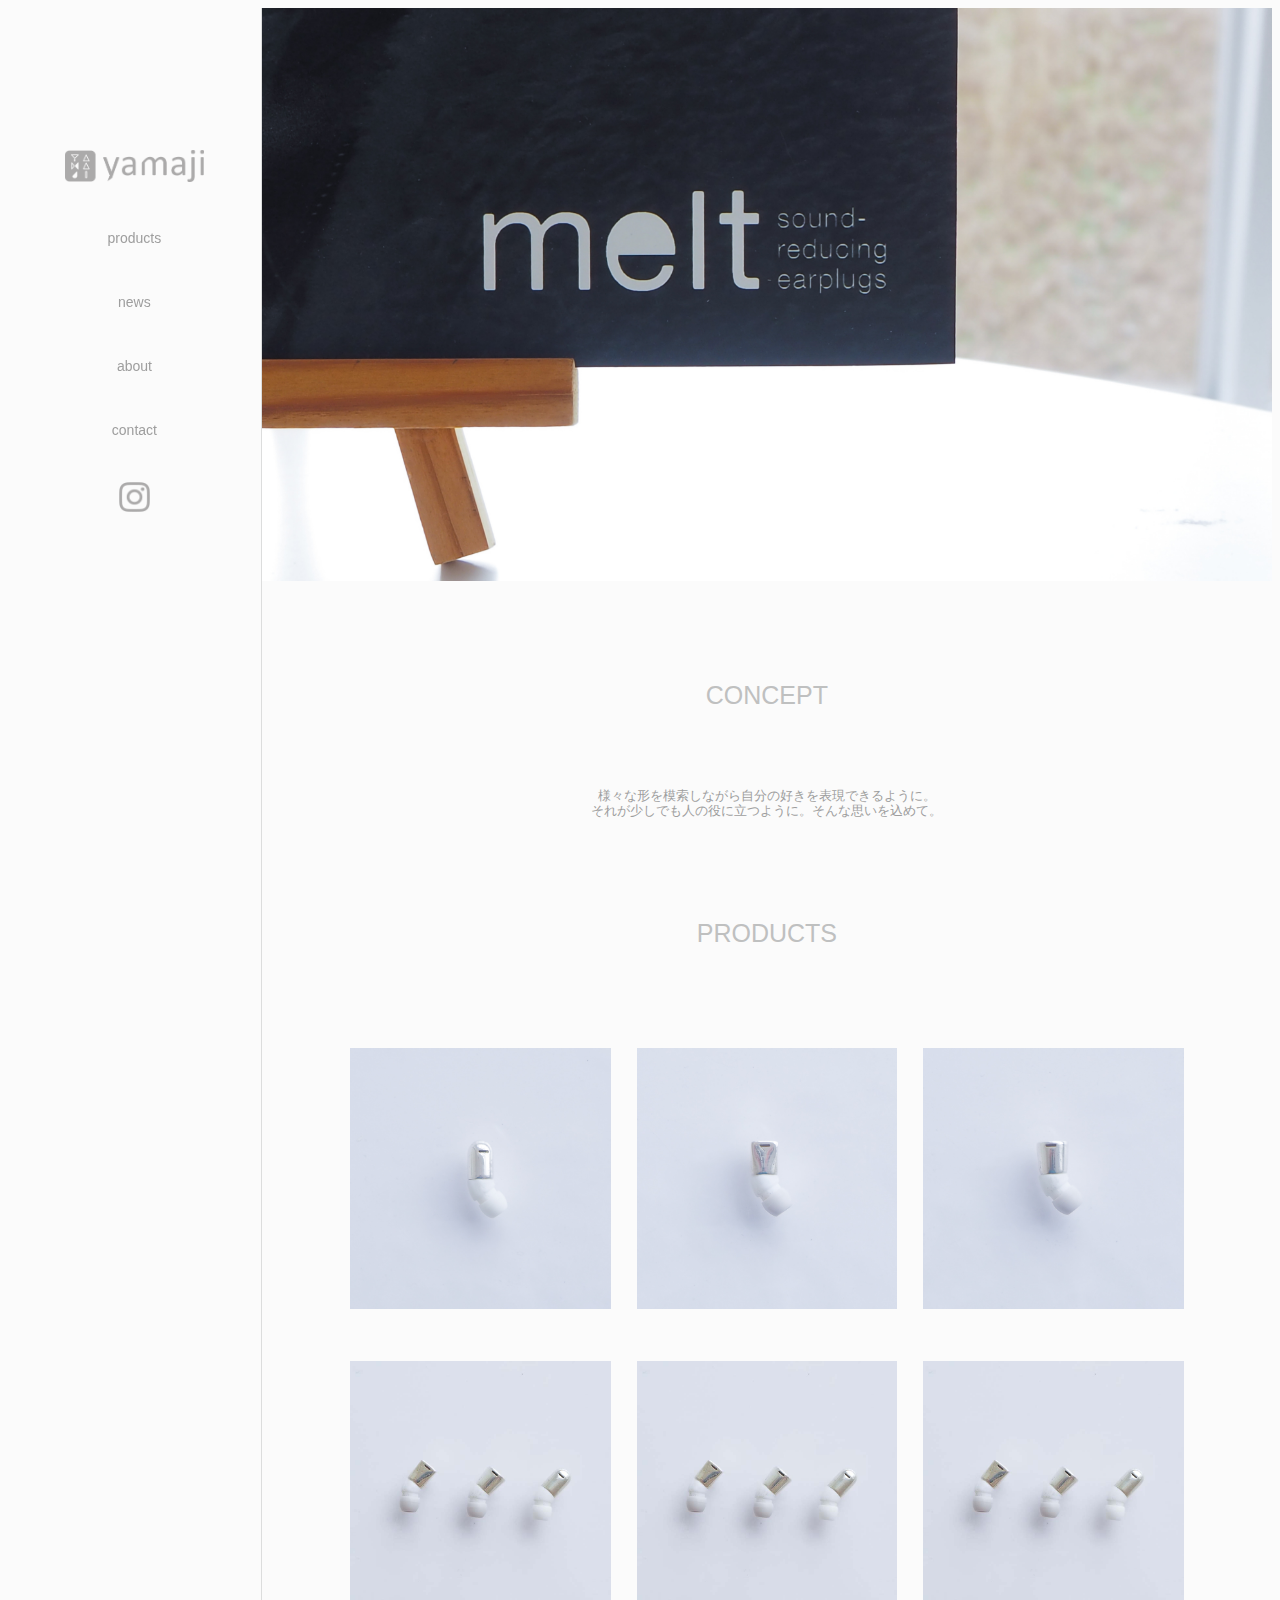
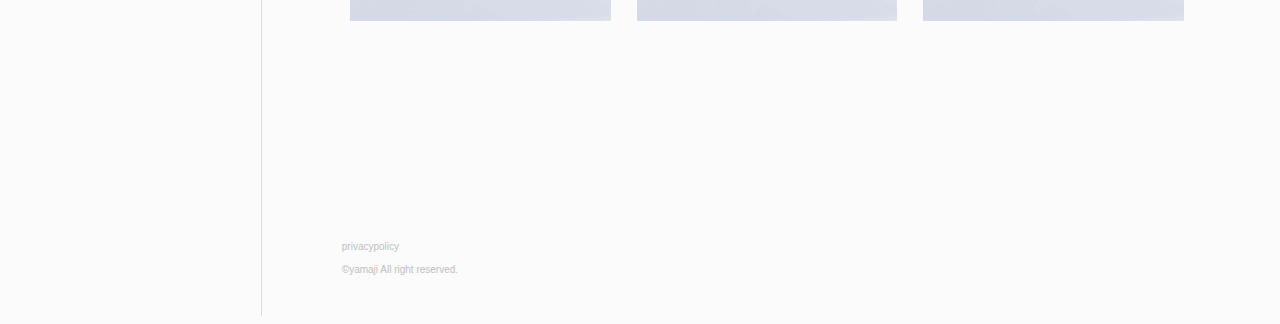
<file: product.html>
<!DOCTYPE html>
<html lang="ja">

<head>
    <meta charset="UTF-8">
    <meta http-equiv="X-UA-Compatible" content="IE=edge">
    <meta name="viewport" content="width=device-width, initial-scale=1.0">
    <title>yamazi silver accessory</title>
    <link rel="icon" type="image/png" href="img/icon.png">
    <link rel="stylesheet" href="css/style.css" type="text/css">
    <link rel="stylesheet" href="https://use.fontawesome.com/releases/v5.15.4/css/all.css">
    <script src="https://ajax.googleapis.com/ajax/libs/jquery/3.6.0/jquery.min.js"></script>
    <script src="js/bf-animation.js"></script>
    <script src="js/pageLoading.js"></script>
</head>

<body>
    <div id="wrapper">
        <!--sideMenu-->
        <aside id="l-sideMenu" class="l-sideMenu text-center">
            <div class="p-sideMenu__list">
                <h1 class="p-sideMenu__list__logo">
                    <a href="index.html"><img src="img/logo.png" alt="yamaji"></a>
                </h1>
                <nav>
                    <ul>
                        <li><a href="product.html">products</a></li>
                        <li><a href="news.html">news</a></li>
                        <li><a href="about.html">about</a></li>
                        <li><a href="contact.html">contact</a></li>
                        <li class="p-sideMenu__list__sns">
                            <a href="https://www.instagram.com/yamaji_silver/">
                                <img src="img/instagram.png" alt="instagramはこちら">
                            </a>
                        </li>
                    </ul>
                </nav>
            </div>
        </aside>
        <!--mainContents-->
        <main>
            <div id="l-product" class="l-product">
                <img src="img/product-top.png" alt="">
            </div>
            <section id="l-product__concept" class="l-product__concept text-center">
                <h2>CONCEPT</h2>
                <p>
                    様々な形を模索しながら自分の好きを表現できるように。<br>
                    それが少しでも人の役に立つように。そんな思いを込めて。
                </p>
            </section>
            <section id="l-product__goods" class="l-product__goods text-center">
                <h2>PRODUCTS</h2>
                <ul>
                    <div class="p-product__list">
                        <li>
                            <a href="maru.html">
                                <img src="img/maru.jpg" alt="maru">
                                <span>
                                    <p>products'<br>maru</p>
                                </span>
                            </a>
                        </li>
                        <li>
                            <a href="kaku.html">
                                <img src="img/kaku.jpg" alt="kaku">
                                <span>
                                    <p>products'<br>kaku</p>
                                </span>
                            </a>
                        </li>
                        <li>
                            <a href="hira.html">
                                <img src="img/hira.jpg" alt="hira">
                                <span>
                                    <p>products'<br>hira</p>
                                </span>
                            </a>
                        </li>
                    </div>
                    <div class="p-product__list">
                        <li>
                            <a>
                                <img src="img/01.jpg" alt="coming-soon">
                                <span>
                                    <p>coming soon</p>
                                </span>
                            </a>
                        </li>
                        <li>
                            <a>
                                <img src="img/01.jpg" alt="coming-soon">
                                <span>
                                    <p>coming soon</p>
                                </span>
                            </a>
                        </li>
                        <li>
                            <a>
                                <img src="img/01.jpg" alt="coming-soon">
                                <span>
                                    <p>coming soon</p>
                                </span>
                            </a>
                        </li>
                    </div>
                </ul>
            </section>
            <div id="l-privacy" class="l-privacy">
                <p>
                    privacypolicy
                    <br>
                    <br>
                    &copy;yamaji All right reserved.
                </p>
            </div>
        </main>
    </div>
</body>

</html>
</file>
<file: css/style.css>
/*! destyle.css v3.0.2 | MIT License | https://github.com/nicolas-cusan/destyle.css */
/* Reset box-model and set borders */
/* ============================================ */
*,
::before,
::after {
  box-sizing: border-box;
  border-style: solid;
  border-width: 0;
}

/* Document */
/* ============================================ */
/**
 * 1. Correct the line height in all browsers.
 * 2. Prevent adjustments of font size after orientation changes in iOS.
 * 3. Remove gray overlay on links for iOS.
 */
html {
  line-height: 1.15;
  /* 1 */
  -webkit-text-size-adjust: 100%;
  /* 2 */
  -webkit-tap-highlight-color: transparent;
  /* 3*/
}

/* Sections */
/* ============================================ */
/**
 * Remove the margin in all browsers.
 */
body {
  margin: 0;
}

/**
 * Render the `main` element consistently in IE.
 */
main {
  display: block;
}

/* Vertical rhythm */
/* ============================================ */
p,
table,
blockquote,
address,
pre,
iframe,
form,
figure,
dl {
  margin: 0;
}

/* Headings */
/* ============================================ */
h1,
h2,
h3,
h4,
h5,
h6 {
  font-size: inherit;
  font-weight: inherit;
  margin: 0;
}

/* Lists (enumeration) */
/* ============================================ */
ul,
ol {
  margin: 0;
  padding: 0;
  list-style: none;
}

/* Lists (definition) */
/* ============================================ */
dt {
  font-weight: bold;
}

dd {
  margin-left: 0;
}

/* Grouping content */
/* ============================================ */
/**
 * 1. Add the correct box sizing in Firefox.
 * 2. Show the overflow in Edge and IE.
 */
hr {
  box-sizing: content-box;
  /* 1 */
  height: 0;
  /* 1 */
  overflow: visible;
  /* 2 */
  border-top-width: 1px;
  margin: 0;
  clear: both;
  color: inherit;
}

/**
 * 1. Correct the inheritance and scaling of font size in all browsers.
 * 2. Correct the odd `em` font sizing in all browsers.
 */
pre {
  font-family: monospace, monospace;
  /* 1 */
  font-size: inherit;
  /* 2 */
}

address {
  font-style: inherit;
}

/* Text-level semantics */
/* ============================================ */
/**
 * Remove the gray background on active links in IE 10.
 */
a {
  background-color: transparent;
  text-decoration: none;
  color: inherit;
}

/**
 * 1. Remove the bottom border in Chrome 57-
 * 2. Add the correct text decoration in Chrome, Edge, IE, Opera, and Safari.
 */
abbr[title] {
  text-decoration: underline dotted;
  /* 2 */
}

/**
 * Add the correct font weight in Chrome, Edge, and Safari.
 */
b,
strong {
  font-weight: bolder;
}

/**
 * 1. Correct the inheritance and scaling of font size in all browsers.
 * 2. Correct the odd `em` font sizing in all browsers.
 */
code,
kbd,
samp {
  font-family: monospace, monospace;
  /* 1 */
  font-size: inherit;
  /* 2 */
}

/**
 * Add the correct font size in all browsers.
 */
small {
  font-size: 80%;
}

/**
 * Prevent `sub` and `sup` elements from affecting the line height in
 * all browsers.
 */
sub,
sup {
  font-size: 75%;
  line-height: 0;
  position: relative;
  vertical-align: baseline;
}

sub {
  bottom: -0.25em;
}

sup {
  top: -0.5em;
}

/* Replaced content */
/* ============================================ */
/**
 * Prevent vertical alignment issues.
 */
svg,
img,
embed,
object,
iframe {
  vertical-align: bottom;
}

/* Forms */
/* ============================================ */
/**
 * Reset form fields to make them styleable.
 * 1. Make form elements stylable across systems iOS especially.
 * 2. Inherit text-transform from parent.
 */
button,
input,
optgroup,
select,
textarea {
  -webkit-appearance: none;
  /* 1 */
  appearance: none;
  vertical-align: middle;
  color: inherit;
  font: inherit;
  background: transparent;
  padding: 0;
  margin: 0;
  border-radius: 0;
  text-align: inherit;
  text-transform: inherit;
  /* 2 */
}

/**
 * Reset radio and checkbox appearance to preserve their look in iOS.
 */
[type=checkbox] {
  -webkit-appearance: checkbox;
  appearance: checkbox;
}

[type=radio] {
  -webkit-appearance: radio;
  appearance: radio;
}

/**
 * Correct cursors for clickable elements.
 */
button,
[type=button],
[type=reset],
[type=submit] {
  cursor: pointer;
}

button:disabled,
[type=button]:disabled,
[type=reset]:disabled,
[type=submit]:disabled {
  cursor: default;
}

/**
 * Improve outlines for Firefox and unify style with input elements & buttons.
 */
:-moz-focusring {
  outline: auto;
}

select:disabled {
  opacity: inherit;
}

/**
 * Remove padding
 */
option {
  padding: 0;
}

/**
 * Reset to invisible
 */
fieldset {
  margin: 0;
  padding: 0;
  min-width: 0;
}

legend {
  padding: 0;
}

/**
 * Add the correct vertical alignment in Chrome, Firefox, and Opera.
 */
progress {
  vertical-align: baseline;
}

/**
 * Remove the default vertical scrollbar in IE 10+.
 */
textarea {
  overflow: auto;
}

/**
 * Correct the cursor style of increment and decrement buttons in Chrome.
 */
[type=number]::-webkit-inner-spin-button,
[type=number]::-webkit-outer-spin-button {
  height: auto;
}

/**
 * 1. Correct the outline style in Safari.
 */
[type=search] {
  outline-offset: -2px;
  /* 1 */
}

/**
 * Remove the inner padding in Chrome and Safari on macOS.
 */
[type=search]::-webkit-search-decoration {
  -webkit-appearance: none;
}

/**
 * 1. Correct the inability to style clickable types in iOS and Safari.
 * 2. Fix font inheritance.
 */
::-webkit-file-upload-button {
  -webkit-appearance: button;
  /* 1 */
  font: inherit;
  /* 2 */
}

/**
 * Clickable labels
 */
label[for] {
  cursor: pointer;
}

/* Interactive */
/* ============================================ */
/*
 * Add the correct display in Edge, IE 10+, and Firefox.
 */
details {
  display: block;
}

/*
 * Add the correct display in all browsers.
 */
summary {
  display: list-item;
}

/*
 * Remove outline for editable content.
 */
[contenteditable]:focus {
  outline: auto;
}

/* Tables */
/* ============================================ */
/**
1. Correct table border color inheritance in all Chrome and Safari.
*/
table {
  border-color: inherit;
  /* 1 */
  border-collapse: collapse;
}

caption {
  text-align: left;
}

td,
th {
  vertical-align: top;
  padding: 0;
}

th {
  text-align: left;
  font-weight: bold;
}

body {
  font-family: "Noto Sans JP", sans-serif;
  background: #fbfbfb;
  color: #BFC0C0;
  margin: 8px;
  cursor: default;
}

#wrapper {
  display: flex;
}

#l-sideMenu {
  width: 20%;
  position: relative;
  z-index: 2;
}

.l-sideMenu {
  padding-top: 140px;
}

main {
  width: 80%;
  border-left: 1px solid #DCDDDD;
}

.l-hero img {
  width: 100%;
}

.l-news h2 {
  margin-top: 120px;
}
.l-news ul {
  display: flex;
  justify-content: center;
  margin: 50px 0 120px 0;
  width: 100%;
}
.l-news ul li {
  width: 20%;
}
.l-news ul li:not(:nth-of-type(3)) {
  margin-right: 50px;
}
.l-news ul li img {
  width: 100%;
  transition: all 0.4s ease-out;
  opacity: 1;
}
.l-news ul li img:hover {
  transition: all 0.3s ease-in;
  opacity: 0.5;
}
.l-news ul li p {
  text-align: left;
  font-size: 10px;
  line-height: 15px;
  margin-top: 10px;
}

.l-productTop ul {
  margin-top: 30px;
}
.l-productTop ul li:nth-of-type(1) {
  display: flex;
  margin-left: 140px;
}
.l-productTop ul li:nth-of-type(1) img {
  width: 330px;
}
.l-productTop ul li:nth-of-type(2) {
  display: flex;
  justify-content: flex-end;
  margin: -140px 100px 0 0;
}
@media screen and (max-width: 1024px) {
  .l-productTop ul li:nth-of-type(2) {
    margin-top: 50px;
  }
}
.l-productTop ul li:nth-of-type(2) img {
  width: 450px;
}
.l-productTop ul li:nth-of-type(3) {
  display: flex;
  margin: -30px 0 0 140px;
}
@media screen and (max-width: 1024px) {
  .l-productTop ul li:nth-of-type(3) {
    margin-top: 50px;
  }
}
.l-productTop ul li:nth-of-type(3) img {
  width: 380px;
}
.l-productTop ul li:nth-of-type(4) {
  display: flex;
  justify-content: flex-end;
  margin: -170px 180px 0 0;
}
@media screen and (max-width: 1024px) {
  .l-productTop ul li:nth-of-type(4) {
    margin-top: 50px;
  }
}
.l-productTop ul li:nth-of-type(4) img {
  width: 330px;
}

.l-slid {
  margin-top: 120px;
}
.l-slid img {
  width: 100%;
}

.l-brand ul {
  display: flex;
  justify-content: center;
}
.l-brand ul li {
  width: 28%;
  text-align: left;
}
.l-brand ul li:nth-of-type(1) {
  margin-right: 12%;
}
.l-brand ul li:nth-of-type(1) img {
  width: 100%;
}
.l-brand ul li:nth-of-type(1) p {
  display: block;
  margin-top: 10px;
}
.l-brand ul li:nth-of-type(2) img {
  width: 100%;
}

.l-privacy {
  margin-top: 200px;
}
.l-privacy p {
  font-size: 10px;
  margin: 0 0 40px 80px;
}

.l-product img {
  width: 100%;
}
.l-product__concept h2 {
  margin: 100px 0 80px 0;
}
.l-product__concept p {
  font-size: 13px;
  color: #9E9E9E;
}
.l-product__goods ul {
  width: 86%;
  margin: 0 auto 220px;
}

.l-about {
  position: relative;
}
.l-about img {
  width: 100%;
}
.l-about__container ul {
  display: flex;
  justify-content: space-evenly;
  position: absolute;
  top: 50%;
}
.l-about__container ul li p {
  color: #8D8D8D;
  font-size: 90%;
}
.l-about__container ul li:last-of-type {
  width: 20%;
}

.l-contact p {
  color: #8D8D8D;
  font-size: 12px;
}
.l-contact img {
  margin-top: 20px;
  width: 20%;
}
.l-contact h3 {
  margin-top: 100px;
  font-size: 20px;
}
.l-contact form {
  display: flex;
  flex-direction: column;
  align-items: center;
}
.l-contact form label {
  display: flex;
  width: 35%;
  margin-top: 20px;
}
.l-contact form label:nth-of-type(1) {
  margin-top: 40px;
}
.l-contact form label span {
  color: #FBB0B0;
}
.l-contact form input {
  display: flex;
  width: 35%;
  border: 1px solid #C0C0C0;
  margin-top: 10px;
  padding: 8px 10px;
  text-align: left;
  font-size: 15px;
}
.l-contact form input::placeholder {
  color: #BFC0C0;
}
.l-contact form textarea {
  resize: vertical;
  width: 35%;
  height: 100px;
  border: 1px solid #C0C0C0;
  margin-top: 10px;
  padding: 8px 10px;
  text-align: left;
}
.l-contact form textarea::placeholder {
  color: #BFC0C0;
}
.l-contact form button {
  border: 1px solid #C0C0C0;
  padding: 5px 50px;
  border-radius: 10px;
  margin-top: 40px;
  transition: all 0.4s;
}
.l-contact form button:hover {
  transition: all 0.4s;
  color: #fbfbfb;
  background-color: #BFC0C0;
}

.l-goods {
  margin-left: 15%;
}
.l-goods h3 {
  text-align: left;
  font-size: 20px;
}

.l-newsInfo {
  margin-left: 15%;
}
.l-newsInfo h3 {
  text-align: left;
  font-size: 18px;
}
.l-newsInfo p {
  text-align: left;
  color: #BFC0C0;
  margin-top: 10px;
}

.hover_anime {
  overflow: hidden;
  position: relative;
}

.bf-animation {
  opacity: 0;
  visibility: hidden;
  transition: 1s;
  transform: translateY(30px);
}

.active {
  opacity: 1;
  visibility: visible;
  transform: translateY(0);
}

#pageLoading {
  width: 100vw;
  height: 100vh;
  transition: all 1s;
  background-color: #8D8D8D;
  position: fixed;
  top: 0;
  left: 0;
  z-index: 9999;
}

.loaded {
  opacity: 0;
  visibility: hidden;
}

.loader {
  margin: 100px auto;
  font-size: 25px;
  width: 1em;
  height: 1em;
  border-radius: 50%;
  position: relative;
  top: 30%;
  text-indent: -9999em;
  -webkit-animation: load5 1.1s infinite ease;
  animation: load5 1.1s infinite ease;
  -webkit-transform: translateZ(0);
  -ms-transform: translateZ(0);
  transform: translateZ(0);
}

@-webkit-keyframes load5 {
  0%, 100% {
    box-shadow: 0em -2.6em 0em 0em #bfc0c0, 1.8em -1.8em 0 0em rgba(191, 192, 192, 0.2), 2.5em 0em 0 0em rgba(191, 192, 192, 0.2), 1.75em 1.75em 0 0em rgba(191, 192, 192, 0.2), 0em 2.5em 0 0em rgba(191, 192, 192, 0.2), -1.8em 1.8em 0 0em rgba(191, 192, 192, 0.2), -2.6em 0em 0 0em rgba(191, 192, 192, 0.5), -1.8em -1.8em 0 0em rgba(191, 192, 192, 0.7);
  }
  12.5% {
    box-shadow: 0em -2.6em 0em 0em rgba(191, 192, 192, 0.7), 1.8em -1.8em 0 0em #bfc0c0, 2.5em 0em 0 0em rgba(191, 192, 192, 0.2), 1.75em 1.75em 0 0em rgba(191, 192, 192, 0.2), 0em 2.5em 0 0em rgba(191, 192, 192, 0.2), -1.8em 1.8em 0 0em rgba(191, 192, 192, 0.2), -2.6em 0em 0 0em rgba(191, 192, 192, 0.2), -1.8em -1.8em 0 0em rgba(191, 192, 192, 0.5);
  }
  25% {
    box-shadow: 0em -2.6em 0em 0em rgba(191, 192, 192, 0.5), 1.8em -1.8em 0 0em rgba(191, 192, 192, 0.7), 2.5em 0em 0 0em #bfc0c0, 1.75em 1.75em 0 0em rgba(191, 192, 192, 0.2), 0em 2.5em 0 0em rgba(191, 192, 192, 0.2), -1.8em 1.8em 0 0em rgba(191, 192, 192, 0.2), -2.6em 0em 0 0em rgba(191, 192, 192, 0.2), -1.8em -1.8em 0 0em rgba(191, 192, 192, 0.2);
  }
  37.5% {
    box-shadow: 0em -2.6em 0em 0em rgba(191, 192, 192, 0.2), 1.8em -1.8em 0 0em rgba(191, 192, 192, 0.5), 2.5em 0em 0 0em rgba(191, 192, 192, 0.7), 1.75em 1.75em 0 0em #bfc0c0, 0em 2.5em 0 0em rgba(191, 192, 192, 0.2), -1.8em 1.8em 0 0em rgba(191, 192, 192, 0.2), -2.6em 0em 0 0em rgba(191, 192, 192, 0.2), -1.8em -1.8em 0 0em rgba(191, 192, 192, 0.2);
  }
  50% {
    box-shadow: 0em -2.6em 0em 0em rgba(191, 192, 192, 0.2), 1.8em -1.8em 0 0em rgba(191, 192, 192, 0.2), 2.5em 0em 0 0em rgba(191, 192, 192, 0.5), 1.75em 1.75em 0 0em rgba(191, 192, 192, 0.7), 0em 2.5em 0 0em #bfc0c0, -1.8em 1.8em 0 0em rgba(191, 192, 192, 0.2), -2.6em 0em 0 0em rgba(191, 192, 192, 0.2), -1.8em -1.8em 0 0em rgba(191, 192, 192, 0.2);
  }
  62.5% {
    box-shadow: 0em -2.6em 0em 0em rgba(191, 192, 192, 0.2), 1.8em -1.8em 0 0em rgba(191, 192, 192, 0.2), 2.5em 0em 0 0em rgba(191, 192, 192, 0.2), 1.75em 1.75em 0 0em rgba(191, 192, 192, 0.5), 0em 2.5em 0 0em rgba(191, 192, 192, 0.7), -1.8em 1.8em 0 0em #bfc0c0, -2.6em 0em 0 0em rgba(191, 192, 192, 0.2), -1.8em -1.8em 0 0em rgba(191, 192, 192, 0.2);
  }
  75% {
    box-shadow: 0em -2.6em 0em 0em rgba(191, 192, 192, 0.2), 1.8em -1.8em 0 0em rgba(191, 192, 192, 0.2), 2.5em 0em 0 0em rgba(191, 192, 192, 0.2), 1.75em 1.75em 0 0em rgba(191, 192, 192, 0.2), 0em 2.5em 0 0em rgba(191, 192, 192, 0.5), -1.8em 1.8em 0 0em rgba(191, 192, 192, 0.7), -2.6em 0em 0 0em #bfc0c0, -1.8em -1.8em 0 0em rgba(191, 192, 192, 0.2);
  }
  87.5% {
    box-shadow: 0em -2.6em 0em 0em rgba(191, 192, 192, 0.2), 1.8em -1.8em 0 0em rgba(191, 192, 192, 0.2), 2.5em 0em 0 0em rgba(191, 192, 192, 0.2), 1.75em 1.75em 0 0em rgba(191, 192, 192, 0.2), 0em 2.5em 0 0em rgba(191, 192, 192, 0.2), -1.8em 1.8em 0 0em rgba(191, 192, 192, 0.5), -2.6em 0em 0 0em rgba(191, 192, 192, 0.7), -1.8em -1.8em 0 0em #bfc0c0;
  }
}
@keyframes load5 {
  0%, 100% {
    box-shadow: 0em -2.6em 0em 0em #bfc0c0, 1.8em -1.8em 0 0em rgba(191, 192, 192, 0.2), 2.5em 0em 0 0em rgba(191, 192, 192, 0.2), 1.75em 1.75em 0 0em rgba(191, 192, 192, 0.2), 0em 2.5em 0 0em rgba(191, 192, 192, 0.2), -1.8em 1.8em 0 0em rgba(191, 192, 192, 0.2), -2.6em 0em 0 0em rgba(191, 192, 192, 0.5), -1.8em -1.8em 0 0em rgba(191, 192, 192, 0.7);
  }
  12.5% {
    box-shadow: 0em -2.6em 0em 0em rgba(191, 192, 192, 0.7), 1.8em -1.8em 0 0em #bfc0c0, 2.5em 0em 0 0em rgba(191, 192, 192, 0.2), 1.75em 1.75em 0 0em rgba(191, 192, 192, 0.2), 0em 2.5em 0 0em rgba(191, 192, 192, 0.2), -1.8em 1.8em 0 0em rgba(191, 192, 192, 0.2), -2.6em 0em 0 0em rgba(191, 192, 192, 0.2), -1.8em -1.8em 0 0em rgba(191, 192, 192, 0.5);
  }
  25% {
    box-shadow: 0em -2.6em 0em 0em rgba(191, 192, 192, 0.5), 1.8em -1.8em 0 0em rgba(191, 192, 192, 0.7), 2.5em 0em 0 0em #bfc0c0, 1.75em 1.75em 0 0em rgba(191, 192, 192, 0.2), 0em 2.5em 0 0em rgba(191, 192, 192, 0.2), -1.8em 1.8em 0 0em rgba(191, 192, 192, 0.2), -2.6em 0em 0 0em rgba(191, 192, 192, 0.2), -1.8em -1.8em 0 0em rgba(191, 192, 192, 0.2);
  }
  37.5% {
    box-shadow: 0em -2.6em 0em 0em rgba(191, 192, 192, 0.2), 1.8em -1.8em 0 0em rgba(191, 192, 192, 0.5), 2.5em 0em 0 0em rgba(191, 192, 192, 0.7), 1.75em 1.75em 0 0em #bfc0c0, 0em 2.5em 0 0em rgba(191, 192, 192, 0.2), -1.8em 1.8em 0 0em rgba(191, 192, 192, 0.2), -2.6em 0em 0 0em rgba(191, 192, 192, 0.2), -1.8em -1.8em 0 0em rgba(191, 192, 192, 0.2);
  }
  50% {
    box-shadow: 0em -2.6em 0em 0em rgba(191, 192, 192, 0.2), 1.8em -1.8em 0 0em rgba(191, 192, 192, 0.2), 2.5em 0em 0 0em rgba(191, 192, 192, 0.5), 1.75em 1.75em 0 0em rgba(191, 192, 192, 0.7), 0em 2.5em 0 0em #bfc0c0, -1.8em 1.8em 0 0em rgba(191, 192, 192, 0.2), -2.6em 0em 0 0em rgba(191, 192, 192, 0.2), -1.8em -1.8em 0 0em rgba(191, 192, 192, 0.2);
  }
  62.5% {
    box-shadow: 0em -2.6em 0em 0em rgba(191, 192, 192, 0.2), 1.8em -1.8em 0 0em rgba(191, 192, 192, 0.2), 2.5em 0em 0 0em rgba(191, 192, 192, 0.2), 1.75em 1.75em 0 0em rgba(191, 192, 192, 0.5), 0em 2.5em 0 0em rgba(191, 192, 192, 0.7), -1.8em 1.8em 0 0em #bfc0c0, -2.6em 0em 0 0em rgba(191, 192, 192, 0.2), -1.8em -1.8em 0 0em rgba(191, 192, 192, 0.2);
  }
  75% {
    box-shadow: 0em -2.6em 0em 0em rgba(191, 192, 192, 0.2), 1.8em -1.8em 0 0em rgba(191, 192, 192, 0.2), 2.5em 0em 0 0em rgba(191, 192, 192, 0.2), 1.75em 1.75em 0 0em rgba(191, 192, 192, 0.2), 0em 2.5em 0 0em rgba(191, 192, 192, 0.5), -1.8em 1.8em 0 0em rgba(191, 192, 192, 0.7), -2.6em 0em 0 0em #bfc0c0, -1.8em -1.8em 0 0em rgba(191, 192, 192, 0.2);
  }
  87.5% {
    box-shadow: 0em -2.6em 0em 0em rgba(191, 192, 192, 0.2), 1.8em -1.8em 0 0em rgba(191, 192, 192, 0.2), 2.5em 0em 0 0em rgba(191, 192, 192, 0.2), 1.75em 1.75em 0 0em rgba(191, 192, 192, 0.2), 0em 2.5em 0 0em rgba(191, 192, 192, 0.2), -1.8em 1.8em 0 0em rgba(191, 192, 192, 0.5), -2.6em 0em 0 0em rgba(191, 192, 192, 0.7), -1.8em -1.8em 0 0em #bfc0c0;
  }
}
.topLoading {
  width: 100vw;
  height: 100vh;
  max-height: 1080px;
  background-color: #fbfbfb;
  position: relative;
}
.topLoading img {
  display: block;
  position: absolute;
  top: -60px;
}

.p-sideMenu__list {
  position: sticky;
  top: 150px;
}
.p-sideMenu__list__logo img {
  width: 55%;
  transition: all 0.4s ease-out;
  opacity: 1;
}
.p-sideMenu__list__logo img:hover {
  transition: all 0.2s ease-in;
  opacity: 0.5;
}
.p-sideMenu__list nav ul {
  margin-top: 24px;
}
.p-sideMenu__list nav ul li {
  padding: 24px 0;
  font-size: 14px;
  font-weight: 100;
  color: #9E9E9E;
}
.p-sideMenu__list nav ul li:last-of-type {
  padding-top: 20px;
}
.p-sideMenu__list nav ul li a {
  transition: all 0.4s ease-out;
  opacity: 1;
}
.p-sideMenu__list nav ul li a:hover {
  transition: all 0.2s ease-in;
  opacity: 0.5;
}
.p-sideMenu__list__sns img {
  width: 12%;
}

.p-product__list {
  display: flex;
  margin-bottom: 6%;
  justify-content: center;
}
.p-product__list li {
  margin-right: 3%;
  width: 30%;
  position: relative;
}
.p-product__list li:nth-of-type(3) {
  margin-right: 0;
}
.p-product__list li img {
  width: 100%;
  transition: all 0.5s;
  opacity: 1;
}
.p-product__list li img:hover {
  transition: all 0.5s;
  opacity: 0.6;
}
.p-product__list li span {
  width: 100%;
  height: 100%;
  position: absolute;
  top: 0;
  left: 0;
  background-color: #000;
  opacity: 0;
  transition: all 0.5s;
}
.p-product__list li span:hover {
  opacity: 0.4;
  transition: all 0.5s;
}
.p-product__list li span p {
  position: relative;
  z-index: 3;
  color: #fff;
  top: 25%;
}

.p-goods__info {
  display: flex;
  margin-top: 60px;
}
.p-goods__info img {
  width: 30%;
}
.p-goods__txt {
  margin-left: 7%;
  margin-right: 12%;
}
.p-goods__txt h4 {
  font-size: 18px;
  border-bottom: solid 1px #C0C0C0;
  padding-bottom: 10px;
  text-align: left;
}
.p-goods__txt p {
  text-align: left;
  color: #BFC0C0;
  line-height: 20px;
  font-size: 12px;
  border-bottom: solid 1px #C0C0C0;
  padding: 15px 0;
  margin: 12px 0;
}
.p-goods__txt ul {
  font-size: 12px;
  text-align: left;
  border-bottom: solid 1px #C0C0C0;
  padding-bottom: 10px;
  line-height: 30px;
}
.p-goods__txt ul li:nth-of-type(2n) {
  list-style-type: square;
  margin-left: 40px;
}

.p-latestNews__list {
  display: flex;
}
.p-latestNews__list ul {
  display: flex;
  justify-content: center;
  margin: 50px 0 120px 0;
  width: 100%;
}
.p-latestNews__list ul li {
  width: 20%;
}
.p-latestNews__list ul li:not(:nth-of-type(3)) {
  margin-right: 50px;
}
.p-latestNews__list ul li img {
  width: 100%;
  transition: all 0.4s ease-out;
  opacity: 1;
}
.p-latestNews__list ul li img:hover {
  transition: all 0.3s ease-in;
  opacity: 0.5;
}
.p-latestNews__list ul li p {
  text-align: left;
  font-size: 10px;
  line-height: 15px;
  margin-top: 10px;
}

.p-newsInfo__contents {
  display: flex;
  margin-top: 60px;
}
.p-newsInfo__contents img {
  width: 35%;
}
.p-newsInfo__txt {
  margin-left: 3%;
  margin-right: 12%;
  width: 30%;
}
.p-newsInfo__txt p {
  text-align: left;
  color: #BFC0C0;
  line-height: 20px;
  font-size: 14px;
  padding: 15px 0;
  margin: 12px 0;
  line-height: 25px;
}
.p-newsInfo__txt a {
  position: relative;
}
.p-newsInfo__txt a::after {
  position: absolute;
  left: 0;
  content: "";
  width: 100%;
  height: 1px;
  background: #C0C0C0;
  bottom: -1px;
  transform: scale(0, 1);
  transform-origin: right top;
  transition: transform 0.3s;
}
.p-newsInfo__txt a:hover::after {
  transform: scale(1, 1);
  transform-origin: left top;
}

.text-center {
  text-align: center;
}

.block-center {
  margin: 0 auto;
}

h2 {
  font-size: 25px;
  margin: 100px 0;
  font-weight: lighter;
}

/*# sourceMappingURL=style.css.map */
</file>
